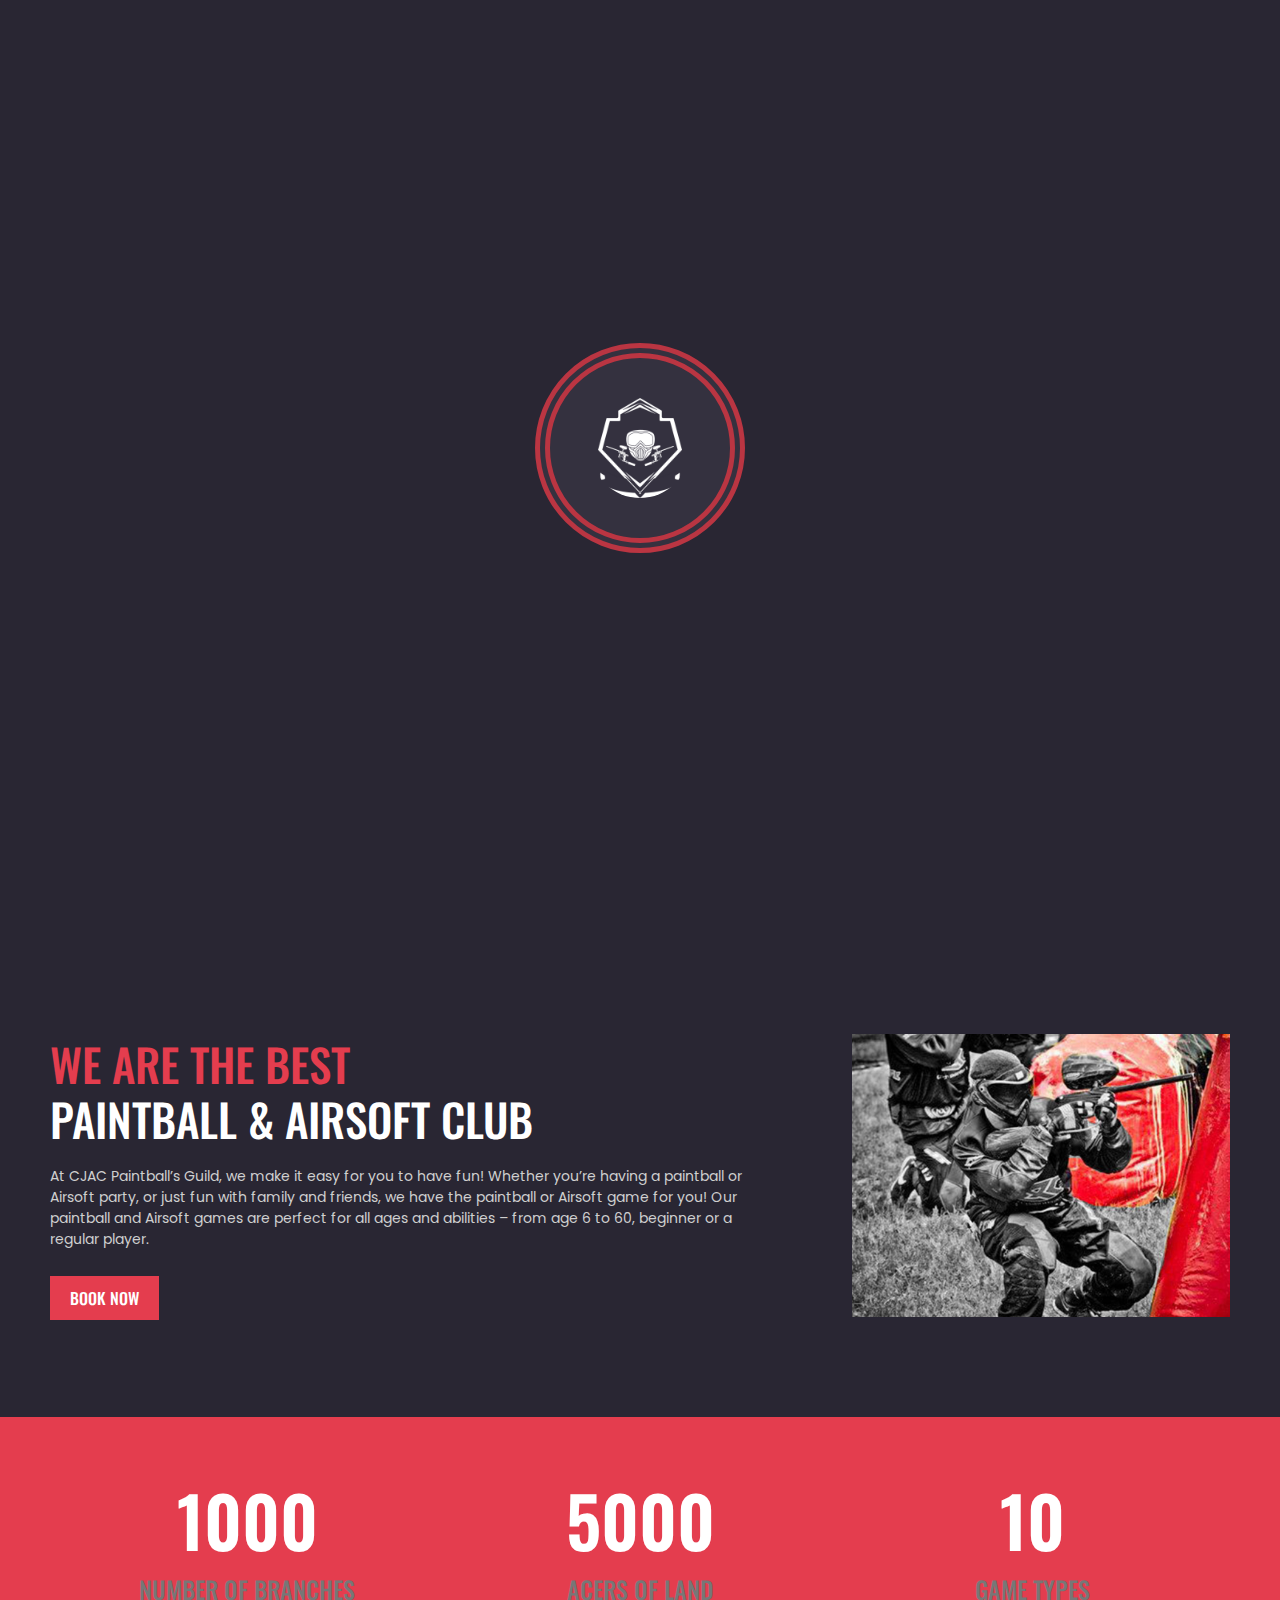
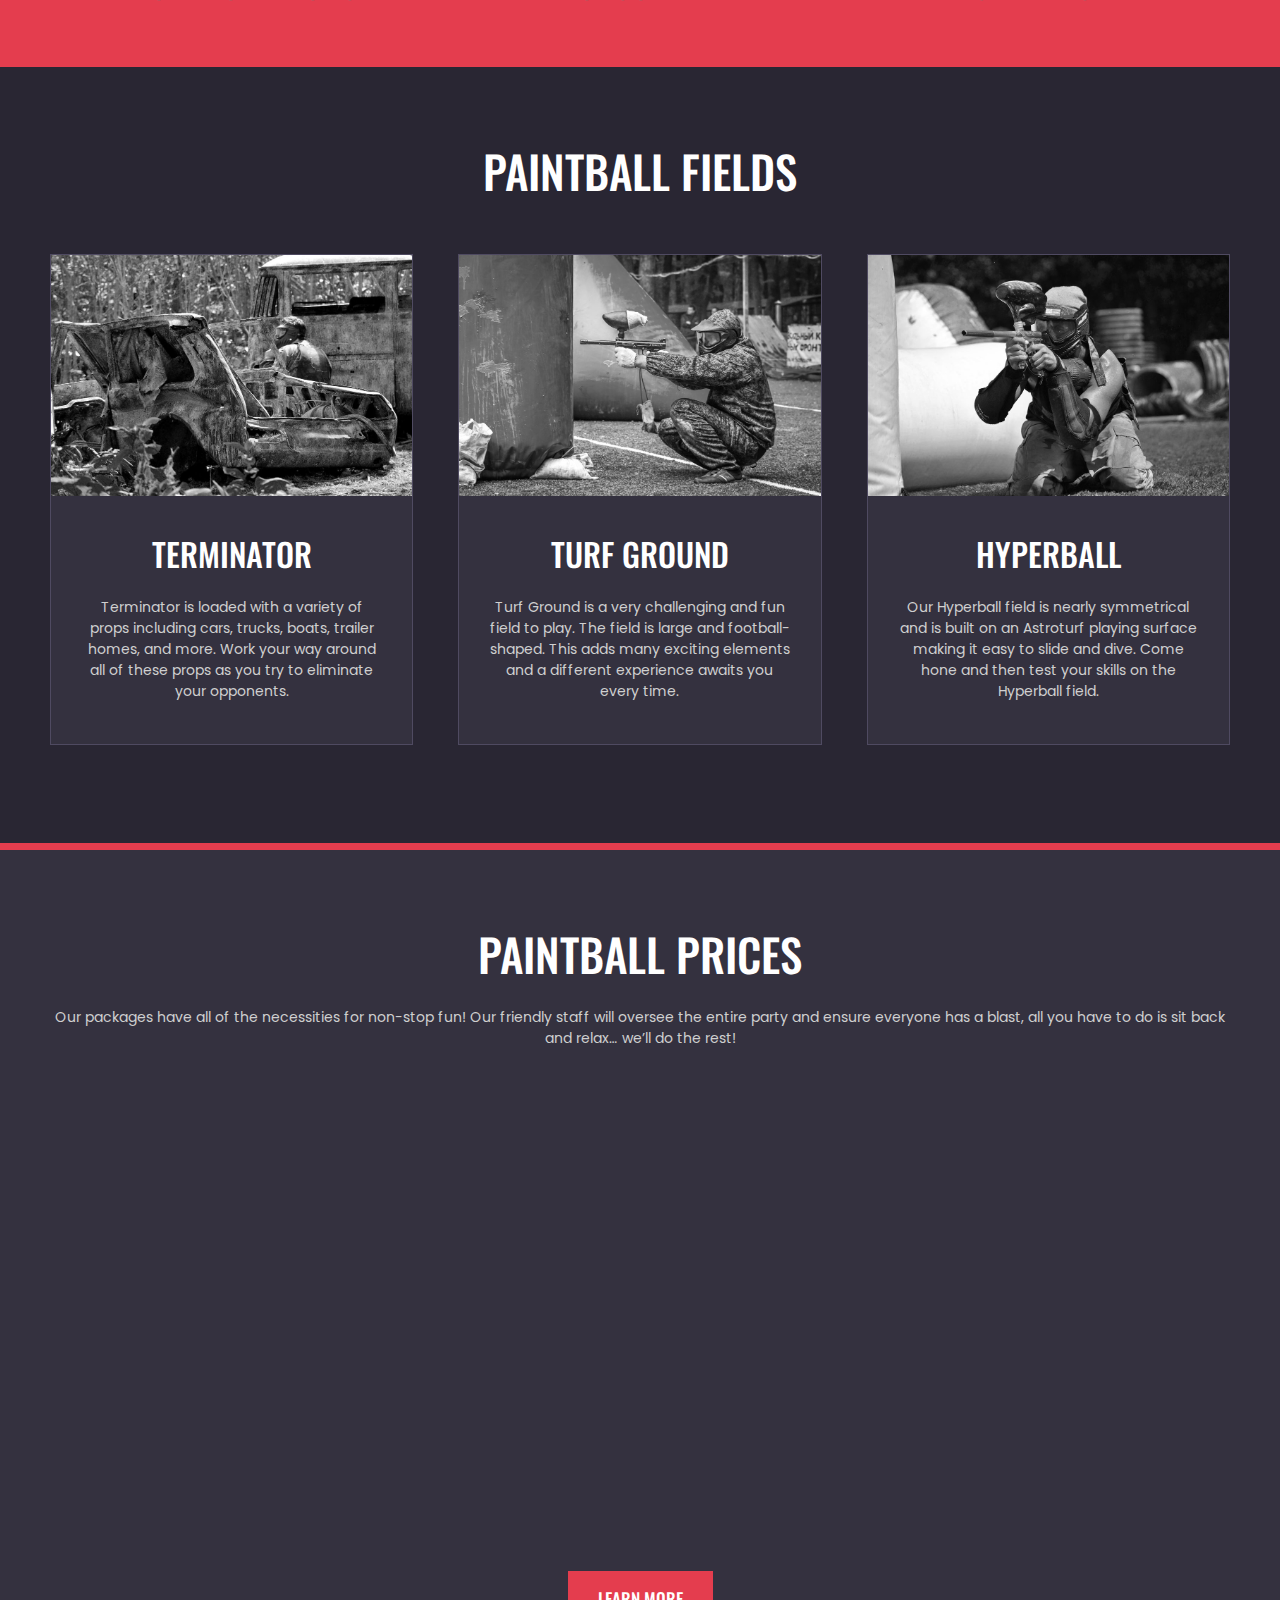
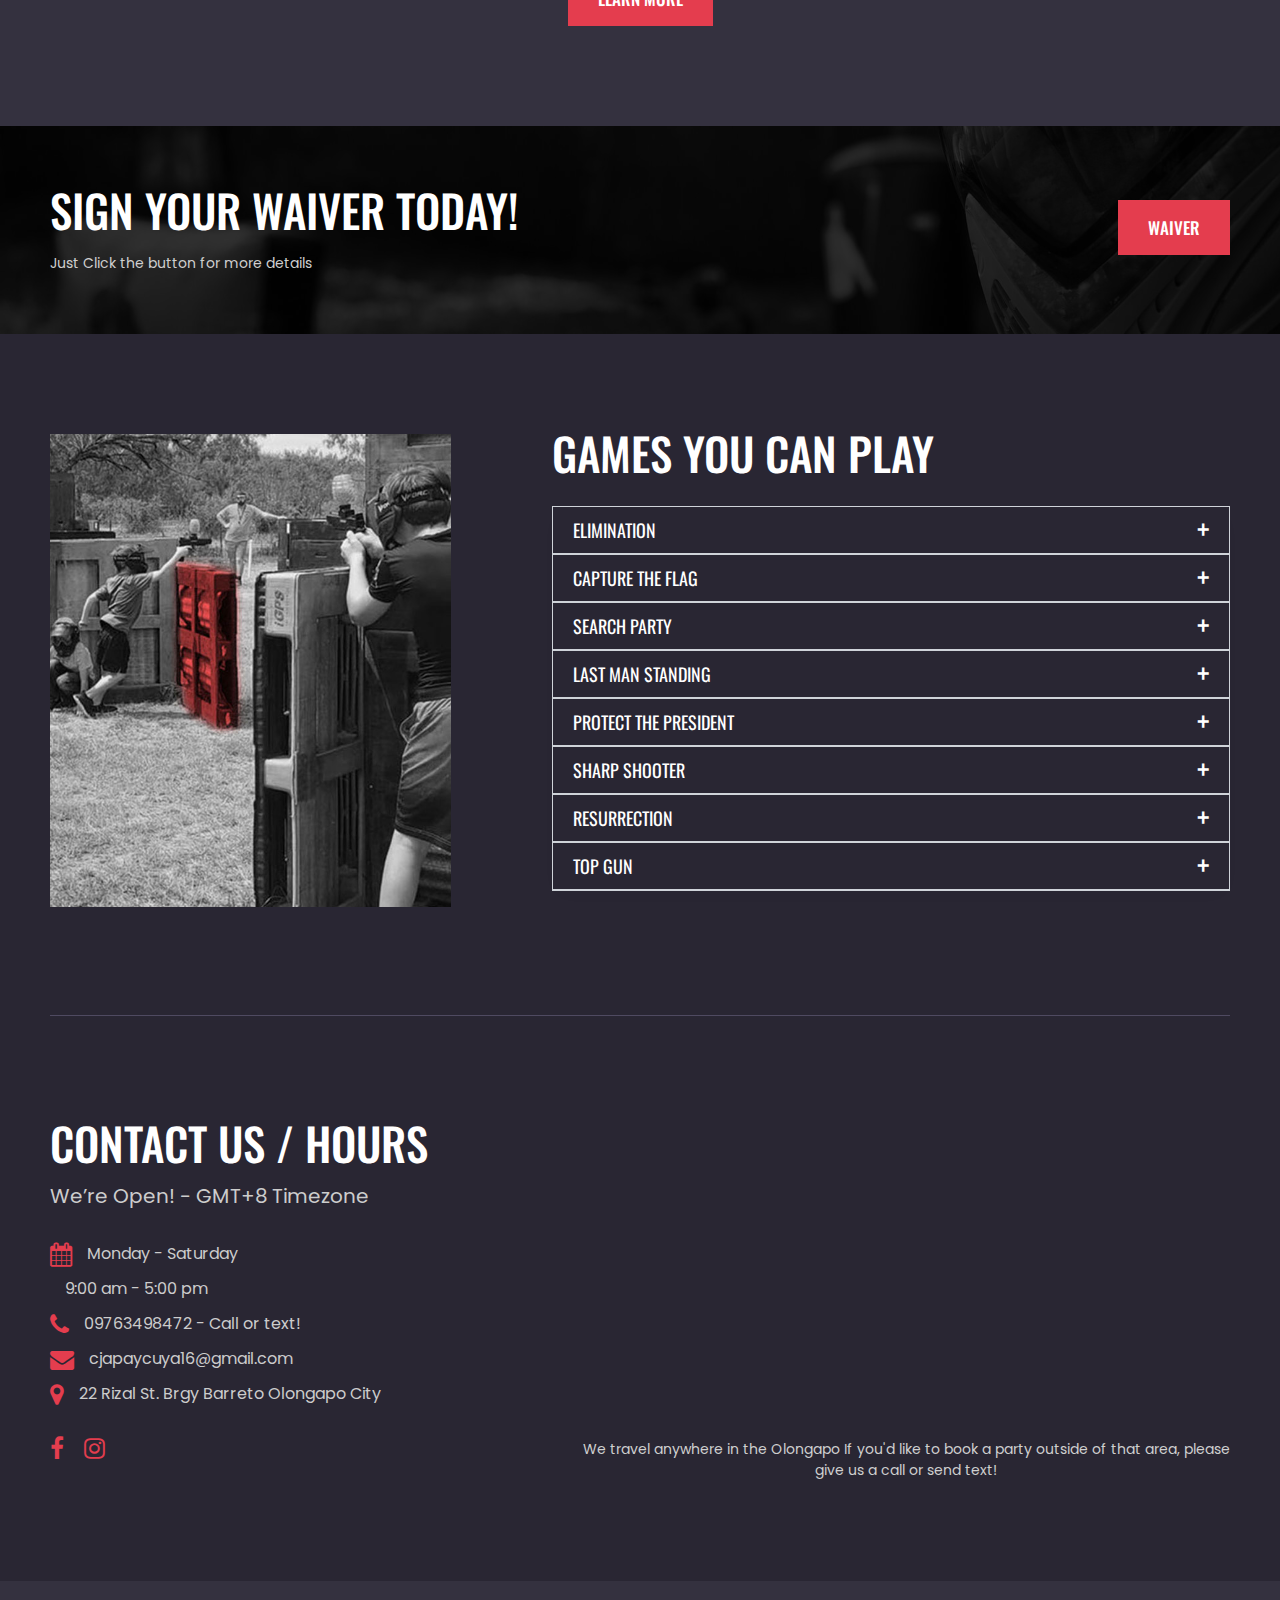
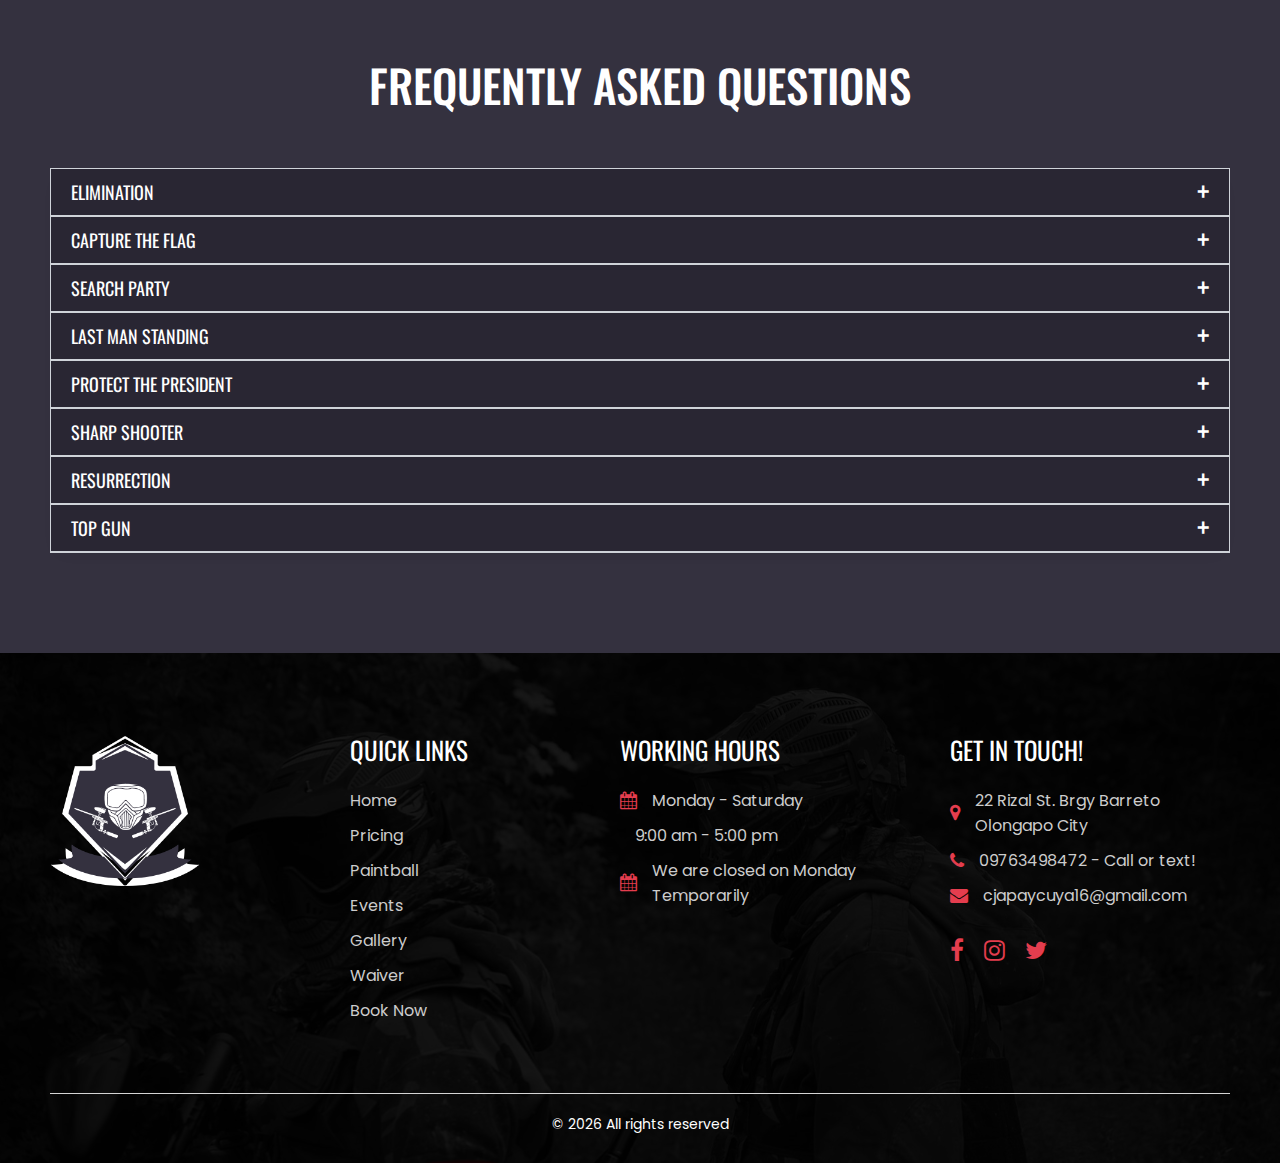
<file: index.html>
<!DOCTYPE html>
<html>
	<head>
		<meta charset="utf-8">
		<meta name="viewport" content="width=device-width, initial-scale=1">
	  	<link rel="icon" type="image/x-icon" href="images/favicon.png">
	  	<!-- <link ref="https://code.jquery.com/jquery-2.2.4.min.js"> -->
		<!-- Icon Source -->
	    <link rel="stylesheet" href="https://cdnjs.cloudflare.com/ajax/libs/font-awesome/6.4.0/css/all.min.css" integrity="sha512-iecdLmaskl7CVkqkXNQ/ZH/XLlvWZOJyj7Yy7tcenmpD1ypASozpmT/E0iPtmFIB46ZmdtAc9eNBvH0H/ZpiBw==" crossorigin="anonymous" referrerpolicy="no-referrer"/>
		<link rel="stylesheet" href="https://cdnjs.cloudflare.com/ajax/libs/font-awesome/4.7.0/css/font-awesome.min.css">
		<link rel="stylesheet" href="https://fonts.googleapis.com/icon?family=Material+Icons">
		<link rel="stylesheet" type="text/css" href="css/style.css">
		<title>CJAC Paintball's Guild</title>
	</head>
	<body>
		<div class="page-loader">
			<div >
				<img class="spinner" src="images/logo.png" width="50%">
			</div>
		</div>
		<!-- Back to the top button -->
		<a href="#top"><button id="button" title="Go to top">
			<img src="images/up-arrow.png">
		</button></a>
		<header>
			<div class="banner" id="top">
				<div class="banner-container">
					<div class="loc-phone">
					  <div class="banner-info">
					  	<i class="fa fa-map-marker"></i>
					  	<a href="https://www.google.com/maps/search/22+Rizal+St,+Brgy+Barretto+Olongapo+City/@14.8497799,120.2650007,19z?hl=en">22 Rizal St, Brgy Barreto Olongapo City</a>
					  </div>
					  <div class="banner-info">
					  	<i class="fa fa-phone"></i>
					  	<a href="tel:09763498472">09763498472</a>
					  </div>
					</div>
					<div class="socmeds">
					  <div class="socmed-icons">
					  	<a href="https://www.facebook.com/christianjay.cuya.90"><i class="fa fa-facebook-f" style="font-size:18px;"></i></a>
					  	<a href="https://www.facebook.com/christianjay.cuya.90"><i class="fa fa-instagram"></i></a>
					  	<a href="https://www.facebook.com/christianjay.cuya.90"><i class="fa fa-twitter"></i></a>
					  </div>
					</div>
				</div>
			</div>
			<div class="navbar" id="navbar">
	            <div class="hamburger-menu"onclick="openNav()">
	            	<i class="fa fa-bars" id="hamburgerButton"></i>
	            </div>
				<div class="logo-header" id="logo-header">
					<a href="index.html"><img class="logo" src="images/logo.png"></a>
				</div>
				<ul class="nav-list">
					<li class="nav-item">
						<a href="index.html" class="nav-link active">Home</a>
					</li>
					<li class="nav-item">
						<a href="pricing.html" class="nav-link">Pricing</a>
					</li>
					<li class="nav-item">
						<a href="paintball.html" class="nav-link">Paintball</a>
					</li>
					<li class="nav-item">
						<a href="events.html" class="nav-link">Events</a>
					</li>
					<li class="nav-item">
						<a href="gallery.html" class="nav-link">Gallery</a>
					</li>
					<li class="nav-item">
						<a href="waiver.html" class="nav-link">Waiver</a>
					</li>
				</ul>
				<div class="button">
					<a href="book-now.html" class="nav-link-button">Book Now</a>
				</div>
				<div id="myNav" class="overlay">
				    <!-- Button to close the overlay navigation -->
				    <a href="javascript:void(0)" class="closebtn" onclick="closeNav()">&times;</a>
				    <!-- Overlay content -->
				    <div class="overlay-content">
					    <ul class="overlay-menu">
							<li class="nav-item-mobile">
								<a href="index.html" class="nav-link active">Home</a>
							</li>
							<li class="nav-item-mobile">
								<a href="pricing.html" class="nav-link">Pricing</a>
							</li>
							<li class="nav-item-mobile">
								<a href="paintball.html" class="nav-link">Paintball</a>
							</li>
							<li class="nav-item-mobile">
								<a href="events.html" class="nav-link">Events</a>
							</li>
							<li class="nav-item-mobile">
								<a href="gallery.html" class="nav-link">Gallery</a>
							</li>
							<li class="nav-item-mobile">
								<a href="waiver.html" class="nav-link">Waiver</a>
							</li>
						</ul>
				    </div>
				</div>
			</div>
		</header>
		<div class="hero-container">
			<div class="hero-row">
				<div class="hero-info">
					<h1 class="hero-title">Welcome to CJAC<br>Paintball's Guild</h1>
					<hr class="hero-hr">
					<div class="hero-subtitle">
						<p>Our club mission is to expand paintball through informative sessions.</p>
					</div>
				</div>
				<div class="button">
					<a href="book-now.html" class="nav-link-button">Book Now</a>
				</div>
			</div>
		</div>
		<div class="feature-container">
			<div class="row-feature">
				<div class="cards">
					<div class="card reveal">
						<div>
						<img src="images/icon/like.png"/>
							<h2 class="card-title">LOW IMPACT,<br>MORE FUN</h2>
							<p>
							  With our low impact paintballs you’ll have all the fun of paintball without welts.
							</p>
						</div>
				    </div>
					<div class="card reveal">
						<div>
						<img src="images/icon/star.png"/>
							<h2 class="card-title">THE BEST<br>LOCATION</h2>
							<p>
							  We have the most conveniently located paintball facility in Olongapo, Barretto.
							</p>
						</div>
				    </div>
					<div class="card reveal">
						<div>
						<img src="images/icon/heart.png"/>
							<h2 class="card-title">JUST STAY<br>ACTVE</h2>
							<p>
							  Looking for a fun total body workout that will leave you with a smile?
							</p>
						</div>
				    </div>
				</div>
			</div>
		</div>
		<div class="section-container">
			<div class="row-section">
				<div class="image-column">
					<img class="img-sec" src="images/men-playing.jpg"/>
				</div>
				<div class="content-column">
					<h2 style="line-height: 50px;"><span style="color: #E43D4E;">WE ARE THE BEST</span><br>PAINTBALL & AIRSOFT CLUB</h2>
					<p>At CJAC Paintball’s Guild, we make it easy for you to have fun! Whether you’re having a paintball or Airsoft party, or just fun with family and friends, we have the paintball or Airsoft game for you! Our paintball and Airsoft games are perfect for all ages and abilities – from age 6 to 60, beginner or a regular player.</p>
					<br><br>
					<div class="button">
						<a href="book-now.html" class="nav-link-button">Book Now</a>
					</div>
				</div>
				<div class="image-column">
					<img class="img-sec" src="images/men-playing.jpg"/>
				</div>
			</div>
		</div>
		<div class="section-container-counter">
			<section id="counter">
				<div class="row-count">
					<div class="count1">
			  			<h2 class="counting1">1000</h2>
			  			<span class="count-subtitle">NUMBER OF BRANCHES</span>
					</div>
					<div class="count2">
			  			<h2 class="counting2">5000</h2>
			  			<span class="count-subtitle">ACERS OF LAND</span>
					 </div>
					 <div class="count3">
			  			<h2 class="counting3">10</h2>
			  			<span class="count-subtitle">GAME TYPES</span>
					</div>
				</div>
			</section>
		</div>
		<div class="section-container-columns">
			<div class="row-section-columns">
				<div class="section-title">
					<h2 class="pb-fields">PAINTBALL FIELDS</h2>
				</div>
				<div class="columns">
					<div class="column1">
						<div class="inner-column">
							<div class="zoom-container">
								<img class="img-pb" src="images/image-1.jpg"/>
							</div>
							<div class="content-pb">
								<h3>TERMINATOR</h3>
								<p>Terminator is loaded with a variety of props including cars, trucks, boats, trailer homes, and more. Work your way around all of these props as you try to eliminate your opponents.</p>
							</div>
						</div>
					</div>
					<div class="column2">
						<div class="inner-column">
							<div class="zoom-container">
								<img class="img-pb" src="images/image-3.jpg"/>
							</div>
							<div class="content-pb">
								<h3>TURF GROUND</h3>
								<p>Turf Ground is a very challenging and fun field to play. The field is large and football-shaped. This adds many exciting elements and a different experience awaits you every time.</p>
							</div>
						</div>
					</div>
					<div class="column3">
						<div class="inner-column">
							<div class="zoom-container">
								<img class="img-pb" src="images/image-2.jpg"/>
							</div>
							<div class="content-pb">
								<h3>HYPERBALL</h3>
								<p>Our Hyperball field is nearly symmetrical and is built on an Astroturf playing surface making it easy to slide and dive. Come hone and then test your skills on the Hyperball field.</p>
							</div>
						</div>
					</div>
				</div>
			</div>
		</div>
		<div class="section-container-columns-pricing">
			<div class="row-section-columns-pricing">
				<div class="section-title-p">
					<h2 style="text-align:center">PAINTBALL PRICES</h2>
					<p style="text-align:center">Our packages have all of the necessities for non-stop fun! Our friendly staff will oversee the entire party and ensure everyone has a blast, all you have to do is sit back and relax… we’ll do the rest!</p>
				</div>
				<div class="p-inner-section">
					<div class="price-columns">
						<div class="price-col-1 reveal">
							<div class="price-heading">
								<h3 class="price-header">STANDARD</h3>
								<p class="price-sub-head">4+ PLAYERS</p>
							</div>
							<div class="price">
								<span>₱290</span>
								<p class="add-info">per player (+tax)</p>
							</div>
							<ul class="price-features-strd">
								<li>
									<i class="fa fa-check"> </i>
									<span>All Day Admission</span>
								</li>
								<li>
									<i class="fa fa-check"> </i>
									<span>Unlimited Air Fills</span>
								</li>
								<li>
									<i class="fa fa-check"> </i>
									<span>Paintball Marker Rental</span>
								</li>
								<li>
									<i class="fa fa-check"> </i>
									<span>200 Paintballs</span>
								</li>
							</ul>
						</div>
						<div class="price-col-2 reveal">
							<div class="price-heading">
								<h3 class="price-header">GOLD</h3>
								<p class="price-sub-head">4+ PLAYERS</p>
							</div>
							<div class="price-gold">
								<span>₱490</span>
								<p class="add-info">per player (+tax)</p>
							</div>
							<ul class="price-features-gold">
								<li>
									<i class="fa fa-check"> </i>
									<span>All Day Admission</span>
								</li>
								<li>
									<i class="fa fa-check"> </i>
									<span>Unlimited Air Fills</span>
								</li>
								<li>
									<i class="fa fa-check"> </i>
									<span>Paintball Marker Rental</span>
								</li>
								<li>
									<i class="fa fa-check"> </i>
									<span>1000 Paintballs</span>
								</li>
							</ul>
						</div>
					</div>
				</div>
				<div class="button-price-container">
					<a href="pricing.html" class="p-button">Learn more</a>
				</div>
			</div>
		</div>
		<div class="banner-container-sign-up-waiver">
			<div class="row-section-sign-up-waiver">
				<div class="sign-up-columns">
					<div class="column-desc">
						<h2 class="s-u-w-title">SIGN YOUR WAIVER TODAY!</h2>
						<p>Just Click the button for more details</p>
					</div>
					<div class="column-button">
						<div class="button-sign-up-waiver-container">
							<a href="waiver.html" class="s-u-w-button">Waiver</a>
						</div>
					</div>
				</div>
			</div>
		</div>
		<div class="alt-section-container-games-you-can-play">
			<div class="row-section-games-you-can-play">
				<div class="image-column-gycp">
					<img class="alt-img-sec" src="images/games-ycp.jpg"/>
				</div>
				<div class="content-column-gycp">
					<h2>Games You Can Play</h2>
					<div class="accordion-container">
						<button class="accordion">Elimination</button>
						<div class="panel">
							<br>
							<p>There is one starting point on each side. If you get shot anywhere on your body or your mask, you are out. Walk to the referee. When the game is over, the Paintball teams will switch sides and play again.</p>
							<br>
						</div>
						<button class="accordion">Capture the flag</button>
						<div class="panel">
							<br>
						    <p>Each Paintball team will set up on their respective side. The goal is to get to the flag in the center and get it to your starting point – without getting shot. If you get shot, drop the flag . It is returned to the center by the referee and you are out. Play until one team wins, then switch sides.</p>
						    <br>
						</div>
						<button class="accordion">Search Party</button>
						<div class="panel">
							<br>
						    <p>This will be a timed event. Each team will take turns searching for a lost item, while the opposite team hides and defends the item. Whoever has the best time or has the most survivors left at the end of play wins.</p>
						    <br>
						</div>
						<button class="accordion">Last Man Standing</button>
						<div class="panel">
							<br>
						    <p>Last man or team standing wins. Something like fortnite.</p>
						    <br>
						</div>
						<button class="accordion">Protect the president</button>
						<div class="panel">
							<br>
						    <p>One person is unarmed and has to be lead across the field to other side (and not get shot).</p>
						    <br>
						</div>
						<button class="accordion">Sharp Shooter</button>
						<div class="panel">
							<br>
						    <p>Each person will take turns shooting at targets while being timed. Which team has the best time wins.</p>
						    <br>
						</div>
						<button class="accordion">Resurrection</button>
						<div class="panel">
							<br>
						    <p>There are two starting points that are opposite of each other. If you get shot, call yourself out and with your gun up, walk to your starting point, touch it and restart! Keep doing that until you are out of ammo.</p>
						    <br>
						</div>
						<button class="accordion">Top Gun</button>
						<div class="panel" id="lastElementAcrdn">
							<br>
						    <p>This game pits one Paintball player against another one. These two play each other, then winners play winners, until there is only one winner left.</p>
						    <br>
						</div>
					</div>
				</div>
			</div>
		</div>
		<div class="hr-section">
			<div class="hr">
				<hr>
			</div>
		</div>
		<div class="section-container-contact-us">
			<div class="row-section-contact-us">
				<div class="map-column-contact-us-2">
					<iframe width="100%" height="301" id="gmap_canvas" src="https://maps.google.com/maps?q=barretto olongapo&t=&z=10&ie=UTF8&iwloc=&output=embed" frameborder="0" scrolling="no" marginheight="0" marginwidth="0"></iframe><a href="https://2yu.co"></a><br><style>.mapouter{position:relative;text-align:right;height:401px;width:770px;}</style><a href="https://embedgooglemap.2yu.co"></a><style>.gmap_canvas {overflow:hidden;background:none!important;height:201px;width: 90%;}</style>
					<p>We travel anywhere in the Olongapo If you'd like to book a party outside of that area, please give us a call or send text!</p>
				</div>
				<div class="content-column-contact-us">
					<h2 class="title">CONTACT US / HOURS</h2>
					<span class="sub-title">We’re Open! - GMT+8 Timezone</span>
					<div class="links">
						<ul>
							<li><span><i class="fa fa-calendar"></i>Monday - Saturday</span></li>
							<li><span><i class="fa fa-clock"></i>9:00 am - 5:00 pm</span></li>
							<li><a href="tel:09763498472"><i class="fa fa-phone"></i>09763498472 - Call or text!</a></li>
							<li><a href="mailto:cjapaycuya16@gmail.com"><i class="fa fa-envelope"></i>cjapaycuya16@gmail.com</a></li>
							<li><a href="https://www.google.com/maps/search/22+Rizal+St.+Brgy+Barretto+Olongapo+City/@14.8511492,120.2609574,17z"><i class="fa fa-map-marker"></i>22 Rizal St. Brgy Barreto Olongapo City</a></li>
						</ul>
						<div class="socmed-icons">
							<ul class="icons">
								<li>
									<a href="https://www.facebook.com/christianjay.cuya.90">
										<i class="fa fa-facebook-f" style="font-size:24px;"></i>
									</a>
								</li>
								<li>
				  					<a href="https://www.facebook.com/christianjay.cuya.90">
				  						<i class="fa fa-instagram" style="font-size:24px;"></i>
				  					</a>
				  				</li>
							</ul>
						</div>
			        </div>
				</div>
				<div class="map-column-contact-us">
					<iframe width="100%" height="301" id="gmap_canvas" src="https://maps.google.com/maps?q=barretto olongapo&t=&z=10&ie=UTF8&iwloc=&output=embed" frameborder="0" scrolling="no" marginheight="0" marginwidth="0"></iframe><a href="https://2yu.co"></a><br><style>.mapouter{position:relative;text-align:right;height:401px;width:770px;}</style><a href="https://embedgooglemap.2yu.co"></a><style>.gmap_canvas {overflow:hidden;background:none!important;height:201px;width: 90%;}</style>
						<p>We travel anywhere in the Olongapo If you'd like to book a party outside of that area, please give us a call or send text!</p>
				</div>
			</div>
		</div>
		<div class="section-container-columns-faq">
			<div class="row-section-columns-faq">
				<div class="section-title-p">
					<h2 style="text-align:center">Frequently Asked Questions</h2>
				</div>
				<div class="faq-inner-section">
					<div class="accordion-container">
						<button class="accordion">Elimination</button>
						<div class="panel">
							<br>
							<p>There is one starting point on each side. If you get shot anywhere on your body or your mask, you are out. Walk to the referee. When the game is over, the Paintball teams will switch sides and play again.</p>
							<br>
						</div>
						<button class="accordion">Capture the flag</button>
						<div class="panel">
							<br>
						    <p>Each Paintball team will set up on their respective side. The goal is to get to the flag in the center and get it to your starting point – without getting shot. If you get shot, drop the flag . It is returned to the center by the referee and you are out. Play until one team wins, then switch sides.</p>
						    <br>
						</div>
						<button class="accordion">Search Party</button>
						<div class="panel">
							<br>
						    <p>This will be a timed event. Each team will take turns searching for a lost item, while the opposite team hides and defends the item. Whoever has the best time or has the most survivors left at the end of play wins.</p>
						    <br>
						</div>
						<button class="accordion">Last Man Standing</button>
						<div class="panel">
							<br>
						    <p>Last man or team standing wins. Something like fortnite.</p>
						    <br>
						</div>
						<button class="accordion">Protect the president</button>
						<div class="panel">
							<br>
						    <p>One person is unarmed and has to be lead across the field to other side (and not get shot).</p>
						    <br>
						</div>
						<button class="accordion">Sharp Shooter</button>
						<div class="panel">
							<br>
						    <p>Each person will take turns shooting at targets while being timed. Which team has the best time wins.</p>
						    <br>
						</div>
						<button class="accordion">Resurrection</button>
						<div class="panel">
							<br>
						    <p>There are two starting points that are opposite of each other. If you get shot, call yourself out and with your gun up, walk to your starting point, touch it and restart! Keep doing that until you are out of ammo.</p>
						    <br>
						</div>
						<button class="accordion">Top Gun</button>
						<div class="panel" id="lastElementAcrdn">
							<br>
						    <p>This game pits one Paintball player against another one. These two play each other, then winners play winners, until there is only one winner left.</p>
						    <br>
						</div>
					</div>
				</div>
			</div>
		</div>
		<footer>
			<div class="footer-container">
				<div class="link-footer">
					<div class="logo-container">
						<img class="logo-footer" src="images/logo.png"/>
					</div>
					<div></div> <!-- THIS DIV IS FOR EMPTY COLUMN IN TABLET RESPONSIVE -->
					<div class="links">
						<h2>Quick Links</h2>
						<ul>
							<li><a href="index.html">Home</a></li>
							<li><a href="pricing.html">Pricing</a></li>
							<li><a href="paintball.html">Paintball</a></li>
							<li><a href="events.html">Events</a></li>
							<li><a href="gallery.html">Gallery</a></li>
							<li><a href="waiver.html">Waiver</a></li>
							<li><a href="book-now.html">Book Now</a></li>
						</ul>
			        </div>
					<div class="links">
			            <h2>Working Hours</h2>
						<ul>
							<li><span><i class="fa fa-calendar"></i>Monday - Saturday</span></li>
							<li><span><i class="fa fa-clock"></i>9:00 am - 5:00 pm</span></li>
							<li><span><i class="fa fa-calendar"></i>We are closed on Monday Temporarily</span></li>
						</ul>
			        </div>
					<div class="links">
			            <h2>Get in Touch!</h2>
						<ul>
							<li><a href="https://www.google.com/maps/search/22+Rizal+St.+Brgy+Barretto+Olongapo+City/@14.8511492,120.2609574,17z"><i class="fa fa-map-marker"></i>22 Rizal St. Brgy Barreto Olongapo City</a></li>
							<li><a href="tel:09763498472"><i class="fa fa-phone"></i>09763498472 - Call or text!</a></li>
							<li><a href="mailto:cjapaycuya16@gmail.com"><i class="fa fa-envelope"></i>cjapaycuya16@gmail.com</a></li>
						</ul>
						
						<div class="socmed-icons-footer">
							<ul class="icons">
								<li>
									<a href="https://www.facebook.com/christianjay.cuya.90">
										<i class="fa fa-facebook-f" style="font-size:24px;"></i>
									</a>
								</li>
								<li>
				  					<a href="https://www.instagram.com/cjaycuya/">
				  						<i class="fa fa-instagram" style="font-size:24px;"></i>
				  					</a>
				  				</li>
								<li>
				  					<a href="https://twitter.com/ChristianJayAC3">
				  						<i class="fa fa-twitter" style="font-size:24px;"></i>
				  					</a>
				  				</li>
							</ul>
						</div>
			        </div>
				</div>
			</div>
	     	<div class="bottom-container">
	     		<div class="legal">
		            <span>© <span id="time"> </span> All rights reserved </span>
		        </div>
	     	</div>
		</footer>
	</body>
	<script src="https://code.jquery.com/jquery-2.2.4.min.js"></script> 	
	<script src="https://ajax.googleapis.com/ajax/libs/jquery/2.1.1/jquery.min.js"></script>
	<script src="js/main.js"></script>
	<script src="js/scroll-to-the-top-function.js"></script>
</html>
</file>
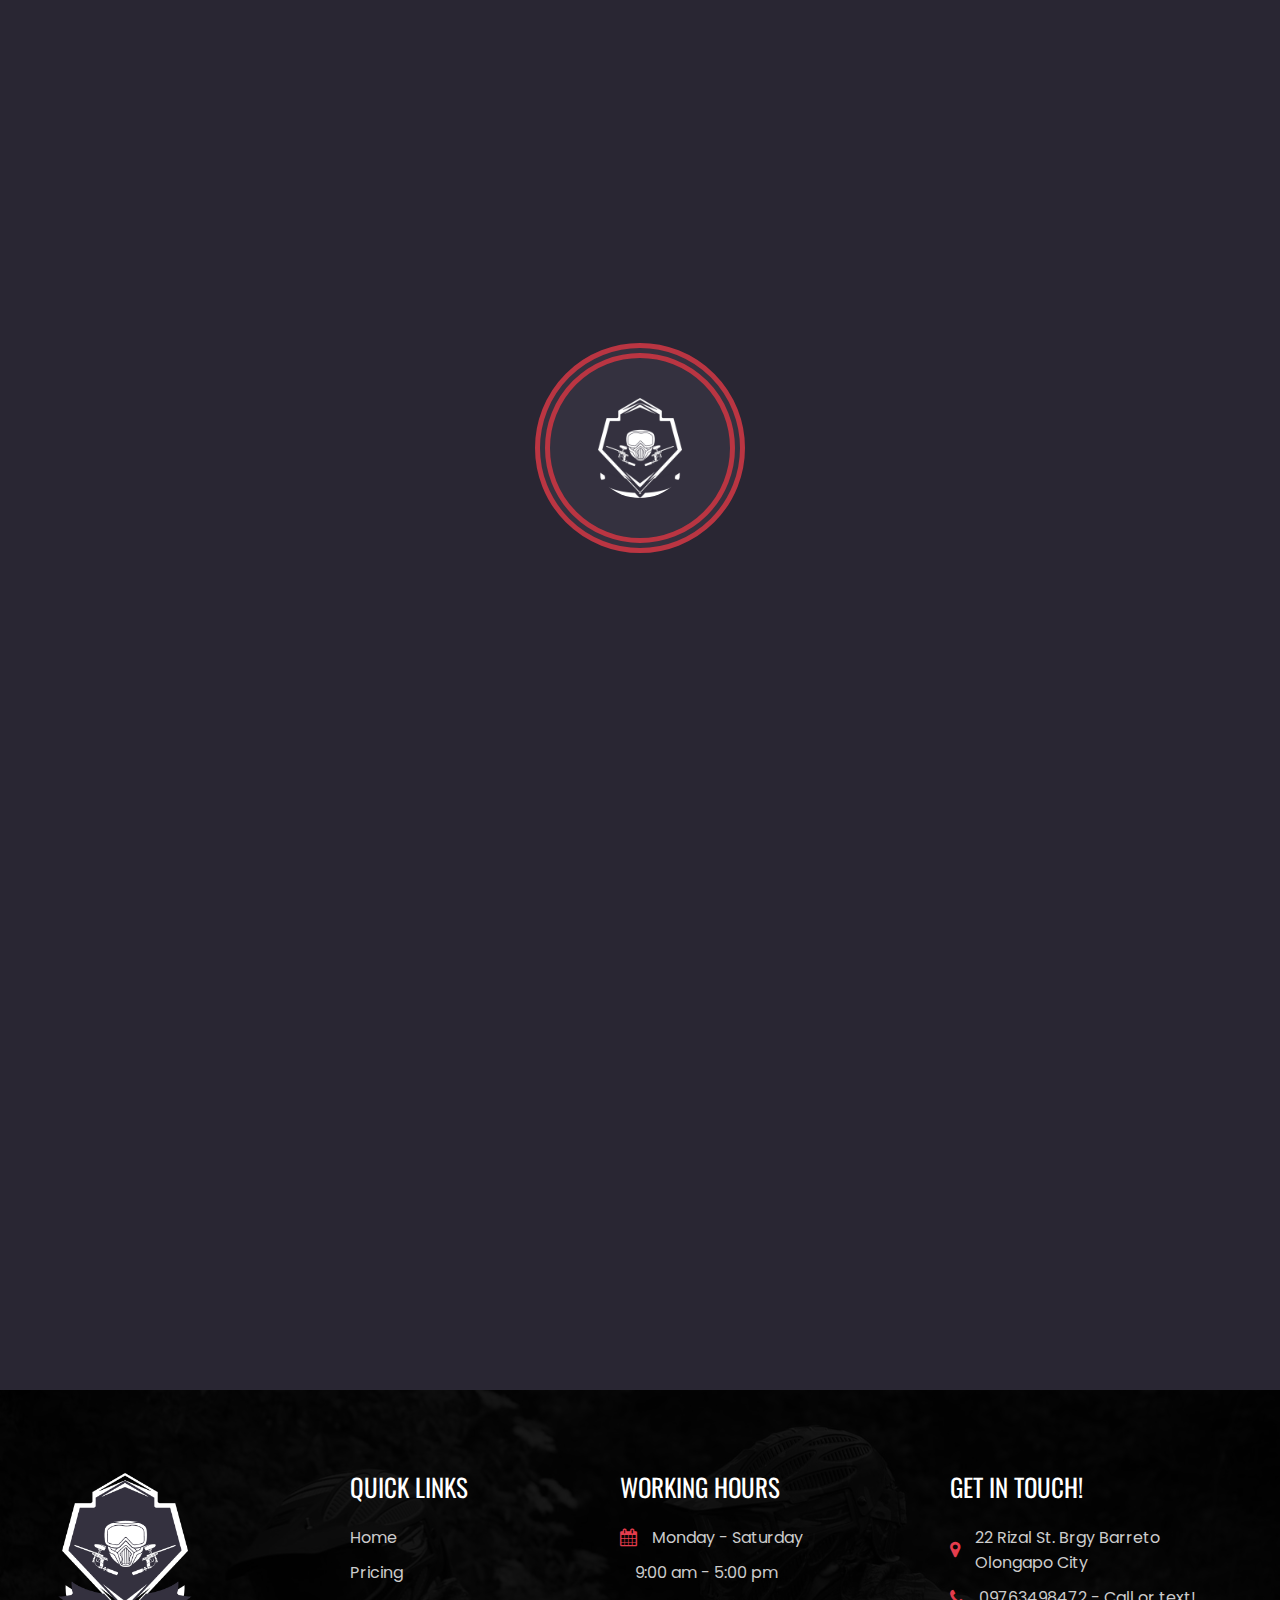
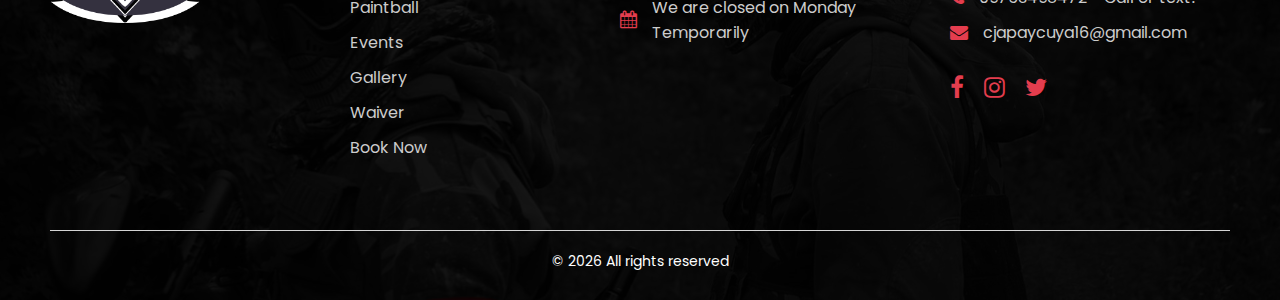
<file: book-now.html>
<!DOCTYPE html>
<html>
	<head>
		<meta charset="utf-8">
		<meta name="viewport" content="width=device-width, initial-scale=1">
		<link rel="stylesheet" type="text/css" href="css/style.css">
	  	<link rel="icon" type="image/x-icon" href="images/favicon.png">
	  	<!-- <link ref="https://code.jquery.com/jquery-2.2.4.min.js"> -->
		<!-- Icon Source -->
	    <link rel="stylesheet" href="https://cdnjs.cloudflare.com/ajax/libs/font-awesome/6.4.0/css/all.min.css" integrity="sha512-iecdLmaskl7CVkqkXNQ/ZH/XLlvWZOJyj7Yy7tcenmpD1ypASozpmT/E0iPtmFIB46ZmdtAc9eNBvH0H/ZpiBw==" crossorigin="anonymous" referrerpolicy="no-referrer"/>
		<link rel="stylesheet" href="https://cdnjs.cloudflare.com/ajax/libs/font-awesome/4.7.0/css/font-awesome.min.css">
		<link rel="stylesheet" href="https://fonts.googleapis.com/icon?family=Material+Icons">
		<title>Book Now - CJAC Paintball's Guild</title>
	</head>
	<body>
		<div class="page-loader">
			<div>
				<img class="spinner" src="images/logo.png" width="50%">
			</div>
		</div>
		<!-- Back to the top button -->
		<a href="#top"><button id="button" title="Go to top">
			<img src="images/up-arrow.png">
		</button></a>
		<header>
			<div class="banner" id="top">
				<div class="banner-container">
					<div class="loc-phone">
					  <div class="banner-info">
					  	<i class="fa fa-map-marker"></i>
					  	<a href="https://www.google.com/maps/search/22+Rizal+St,+Brgy+Barretto+Olongapo+City/@14.8497799,120.2650007,19z?hl=en">22 Rizal St, Brgy Barreto Olongapo City</a>
					  </div>
					  <div class="banner-info">
					  	<i class="fa fa-phone"></i>
					  	<a href="tel:09763498472">09763498472</a>
					  </div>
					</div>
					<div class="socmeds">
					  <div class="socmed-icons">
					  	<a href="https://www.facebook.com/christianjay.cuya.90"><i class="fa fa-facebook-f" style="font-size:18px;"></i></a>
					  	<a href="https://www.facebook.com/christianjay.cuya.90"><i class="fa fa-instagram"></i></a>
					  	<a href="https://www.facebook.com/christianjay.cuya.90"><i class="fa fa-twitter"></i></a>
					  </div>
					</div>
				</div>
			</div>
			<div class="navbar" id="navbar">
	            <div class="hamburger-menu"onclick="openNav()">
	            	<i class="fa fa-bars" id="hamburgerButton"></i>
	            </div>
				<div class="logo-header" id="logo-header">
					<a href="index.html"><img class="logo" src="images/logo.png"></a>
				</div>
				<ul class="nav-list">
					<li class="nav-item">
						<a href="index.html" class="nav-link">Home</a>
					</li>
					<li class="nav-item">
						<a href="pricing.html" class="nav-link">Pricing</a>
					</li>
					<li class="nav-item">
						<a href="paintball.html" class="nav-link">Paintball</a>
					</li>
					<li class="nav-item">
						<a href="events.html" class="nav-link">Events</a>
					</li>
					<li class="nav-item">
						<a href="gallery.html" class="nav-link">Gallery</a>
					</li>
					<li class="nav-item">
						<a href="waiver.html" class="nav-link">Waiver</a>
					</li>
				</ul>
				<div class="button">
					<a href="book-now.html" class="nav-link-button">Book Now</a>
				</div>
				<div id="myNav" class="overlay">
				  <!-- Button to close the overlay navigation -->
				  <a href="javascript:void(0)" class="closebtn" onclick="closeNav()">&times;</a>
				  <!-- Overlay content -->
				  <div class="overlay-content">
				    <ul class="overlay-menu">
						<li class="nav-item-mobile">
							<a href="index.html" class="nav-link">Home</a>
						</li>
						<li class="nav-item-mobile">
							<a href="pricing.html" class="nav-link">Pricing</a>
						</li>
						<li class="nav-item-mobile">
							<a href="paintball.html" class="nav-link">Paintball</a>
						</li>
						<li class="nav-item-mobile">
							<a href="events.html" class="nav-link">Events</a>
						</li>
						<li class="nav-item-mobile">
							<a href="gallery.html" class="nav-link">Gallery</a>
						</li>
						<li class="nav-item-mobile">
							<a href="waiver.html" class="nav-link">Waiver</a>
						</li>
					</ul>
				  </div>
				</div>
			</div>
		</header>
		<div class="hero-container-book-now">
			<div class="hero-row-book-now">
				<div class="hero-info-book-now">
					<h1 class="hero-title">Book Now</h1>
				</div>
			</div>
		</div>
		<div class="book-now-container">
			<div class="row-section-book-now">
				<h2>BOOK YOUR EVENT TODAY!</h2>
				<span>Booking an event is as easy as can be with CJAC Paintball’s Guild! Let us know how many guests you will need us to accommodate and some additional information around your event and we’ll take it from there!</span>
				<div class="form-container reveal">
					<form id="bookform"id="control_COLUMN1">
						<input type="text" name="Name" id="control_NAME" label="Name" class="textinput mandatory" placeholder="Enter your name" required labeltext="Enter your name" maxlength="50" mandatory="true">
						<input type="text" name="Email" id="control_EMAIL" label="Email" class="textinput mandatory" placeholder="Enter your email" required labeltext="Enter your email" maxlength="50" mandatory="true">
						<select  onfocus="this.size=3;" onblur="this.size=0;" onchange="this.size=1; this.blur()" id="paintball" name="paintball"required>
							<option selected value="" disabled>Choose a Paintball</option>
							<option value="Traditional Paintball">Traditional Paintball</option>
							<option value="Low-Impact Paintball">Low-Impact Paintball</option>
						</select>
						<select onfocus="this.size=4;" onblur="this.size=0;" onchange="this.size=1; this.blur()" id="paintball-field" name="paintball-field"required>
							<option selected value="" disabled>Choose a Paintball Field</option>
							<option value="Terminator">Terminator</option>
							<option value="Turf Ground">Turf Ground</option>
							<option value="Hyoerball">Hyoerball</option>
						</select>
						<input type="date" placeholder="Date of Reservation" required>
						<input type="time" placeholder="Time of Reservation" required>
						<textarea name="comment" form="bookform" placeholder="Message:"></textarea>
						<div class="button-container">
							<button class="expand defaultText form-button" id="submitBtn" value="Enter Now" disabled>
							    Submit
							    <span class="expand-icon expand-hover">
									<svg class="first" xmlns="http://www.w3.org/2000/svg" fill="#fff" viewBox="0 0 32 32" version="1.1">
										<path d="M8.489 31.975c-0.271 0-0.549-0.107-0.757-0.316-0.417-0.417-0.417-1.098 0-1.515l14.258-14.264-14.050-14.050c-0.417-0.417-0.417-1.098 0-1.515s1.098-0.417 1.515 0l14.807 14.807c0.417 0.417 0.417 1.098 0 1.515l-15.015 15.022c-0.208 0.208-0.486 0.316-0.757 0.316z" />
									</svg>
									<span class="loader"></span>
									<svg class="second" viewBox="0 0 20 20" xmlns="http://www.w3.org/2000/svg" fill="none">
										<path stroke="#fff" stroke-linecap="round" stroke-linejoin="round" stroke-width="2" d="M17 5L8 15l-5-4" />
									</svg>
							    </span>
							 </button>
							<!-- <input type="submit" class="nav-link-button-pages" value="Submit"> -->
						</div>
					</form>
				</div>
			</div>
		</div>
		<footer>
			<div class="footer-container">
				<div class="link-footer">
					<div class="logo-container">
						<img class="logo-footer" src="images/logo.png"/>
					</div>
					<div></div> <!-- THIS DIV IS FOR EMPTY COLUMN IN TABLET RESPONSIVE -->
					<div class="links">
						<h2>Quick Links</h2>
						<ul>
							<li><a href="index.html">Home</a></li>
							<li><a href="pricing.html">Pricing</a></li>
							<li><a href="paintball.html">Paintball</a></li>
							<li><a href="events.html">Events</a></li>
							<li><a href="gallery.html">Gallery</a></li>
							<li><a href="waiver.html">Waiver</a></li>
							<li><a href="book-now.html">Book Now</a></li>
						</ul>
			        </div>
					<div class="links">
			            <h2>Working Hours</h2>
						<ul>
							<li><span><i class="fa fa-calendar"></i>Monday - Saturday</span></li>
							<li><span><i class="fa fa-clock"></i>9:00 am - 5:00 pm</span></li>
							<li><span><i class="fa fa-calendar"></i>We are closed on Monday Temporarily</span></li>
						</ul>
			        </div>
					<div class="links">
			            <h2>Get in Touch!</h2>
						<ul>
							<li><a href="https://www.google.com/maps/search/22+Rizal+St.+Brgy+Barretto+Olongapo+City/@14.8511492,120.2609574,17z"><i class="fa fa-map-marker"></i>22 Rizal St. Brgy Barreto Olongapo City</a></li>
							<li><a href="tel:09763498472"><i class="fa fa-phone"></i>09763498472 - Call or text!</a></li>
							<li><a href="mailto:cjapaycuya16@gmail.com"><i class="fa fa-envelope"></i>cjapaycuya16@gmail.com</a></li>
						</ul>
						<div class="socmed-icons-footer">
							<ul class="icons">
								<li>
									<a href="https://www.facebook.com/christianjay.cuya.90">
										<i class="fa fa-facebook-f" style="font-size:24px;"></i>
									</a>
								</li>
								<li>
				  					<a href="https://www.instagram.com/cjaycuya/">
				  						<i class="fa fa-instagram" style="font-size:24px;"></i>
				  					</a>
				  				</li>
								<li>
				  					<a href="https://twitter.com/ChristianJayAC3">
				  						<i class="fa fa-twitter" style="font-size:24px;"></i>
				  					</a>
				  				</li>
							</ul>
						</div>
			        </div>
				</div>
			</div>
	     	<div class="bottom-container">
	     		<div class="legal">
		            <span>© <span id="time"> </span> All rights reserved </span>
		        </div>
	     	</div>
		</footer>
	</body>
	<script src="https://ajax.googleapis.com/ajax/libs/jquery/2.1.1/jquery.min.js"></script>
	<script src="js/booknow-function.js"></script>
	<script src="js/main.js"></script>
	<script src="js/scroll-to-the-top-function.js"></script>
</html>
</file>
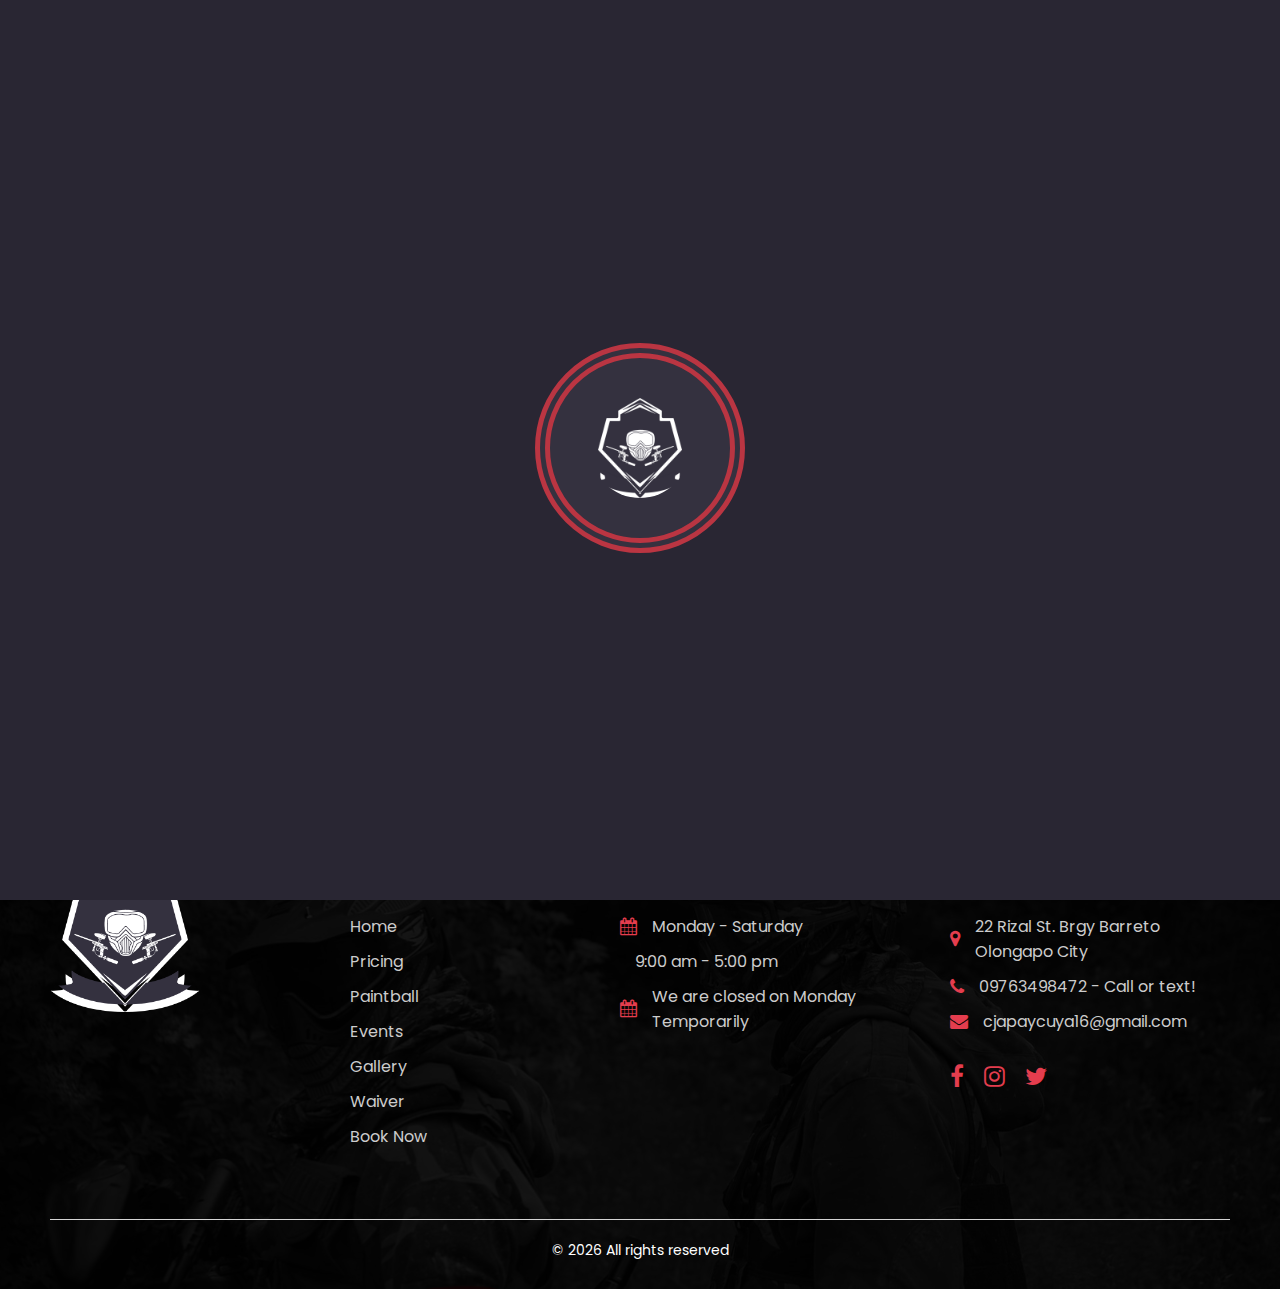
<file: events.html>
<!DOCTYPE html>
<html>
	<head>
		<meta charset="utf-8">
		<meta name="viewport" content="width=device-width, initial-scale=1">
		<link rel="stylesheet" type="text/css" href="css/style.css">
	  	<link rel="icon" type="image/x-icon" href="images/favicon.png">
	  	<!-- <link ref="https://code.jquery.com/jquery-2.2.4.min.js"> -->
		<!-- Icon Source -->
	    <link rel="stylesheet" href="https://cdnjs.cloudflare.com/ajax/libs/font-awesome/6.4.0/css/all.min.css" integrity="sha512-iecdLmaskl7CVkqkXNQ/ZH/XLlvWZOJyj7Yy7tcenmpD1ypASozpmT/E0iPtmFIB46ZmdtAc9eNBvH0H/ZpiBw==" crossorigin="anonymous" referrerpolicy="no-referrer"/>
		<link rel="stylesheet" href="https://cdnjs.cloudflare.com/ajax/libs/font-awesome/4.7.0/css/font-awesome.min.css">
		<link rel="stylesheet" href="https://fonts.googleapis.com/icon?family=Material+Icons">
		<title>Events - CJAC Paintball's Guild</title>
	</head>
	<body>
		<div class="page-loader">
			<div >
				<img class="spinner" src="images/logo.png" width="50%">
			</div>
		</div>
		<!-- Back to the top button -->
		<a href="#top"><button id="button" title="Go to top">
			<img src="images/up-arrow.png">
		</button></a>
		<header>
			<div class="banner" id="top">
				<div class="banner-container">
					<div class="loc-phone">
					  <div class="banner-info">
					  	<i class="fa fa-map-marker"></i>
					  	<a href="https://www.google.com/maps/search/22+Rizal+St,+Brgy+Barretto+Olongapo+City/@14.8497799,120.2650007,19z?hl=en">22 Rizal St, Brgy Barreto Olongapo City</a>
					  </div>
					  <div class="banner-info">
					  	<i class="fa fa-phone"></i>
					  	<a href="tel:09763498472">09763498472</a>
					  </div>
					</div>
					<div class="socmeds">
					  <div class="socmed-icons">
					  	<a href="https://www.facebook.com/christianjay.cuya.90"><i class="fa fa-facebook-f" style="font-size:18px;"></i></a>
					  	<a href="https://www.facebook.com/christianjay.cuya.90"><i class="fa fa-instagram"></i></a>
					  	<a href="https://www.facebook.com/christianjay.cuya.90"><i class="fa fa-twitter"></i></a>
					  </div>
					</div>
				</div>
			</div>
			<div class="navbar" id="navbar">
	            <div class="hamburger-menu"onclick="openNav()">
	            	<i class="fa fa-bars" id="hamburgerButton"></i>
	            </div>
				<div class="logo-header" id="logo-header">
					<a href="index.html"><img class="logo" src="images/logo.png"></a>
				</div>
				<ul class="nav-list">
					<li class="nav-item">
						<a href="index.html" class="nav-link">Home</a>
					</li>
					<li class="nav-item">
						<a href="pricing.html" class="nav-link">Pricing</a>
					</li>
					<li class="nav-item">
						<a href="paintball.html" class="nav-link">Paintball</a>
					</li>
					<li class="nav-item">
						<a href="events.html" class="nav-link active">Events</a>
					</li>
					<li class="nav-item">
						<a href="gallery.html" class="nav-link">Gallery</a>
					</li>
					<li class="nav-item">
						<a href="waiver.html" class="nav-link">Waiver</a>
					</li>
				</ul>
				<div class="button">
					<a href="book-now.html" class="nav-link-button">Book Now</a>
				</div>
				<div id="myNav" class="overlay">
				  <!-- Button to close the overlay navigation -->
				  <a href="javascript:void(0)" class="closebtn" onclick="closeNav()">&times;</a>
				  <!-- Overlay content -->
				  <div class="overlay-content">
				    <ul class="overlay-menu">
						<li class="nav-item-mobile">
							<a href="index.html" class="nav-link">Home</a>
						</li>
						<li class="nav-item-mobile">
							<a href="pricing.html" class="nav-link">Pricing</a>
						</li>
						<li class="nav-item-mobile">
							<a href="paintball.html" class="nav-link">Paintball</a>
						</li>
						<li class="nav-item-mobile">
							<a href="events.html" class="nav-link active">Events</a>
						</li>
						<li class="nav-item-mobile">
							<a href="gallery.html" class="nav-link">Gallery</a>
						</li>
						<li class="nav-item-mobile">
							<a href="waiver.html" class="nav-link">Waiver</a>
						</li>
					</ul>
				  </div>
				</div>
			</div>
		</header>
		<div class="hero-container-events">
			<div class="hero-row-events">
				<div class="hero-info-events">
					<h1 class="hero-title">Events</h1>
				</div>
			</div>
		</div>
		<div class="coming-soons-container">
			<div class="row-section-coming-soons">
				<h2>NEW EVENTS COMING SOON!!!</h2>
				<span>STAY TUNED FOR OUR UPCOMING EVENTS</span>
			</div>
		</div>
		<footer>
			<div class="footer-container">
				<div class="link-footer">
					<div class="logo-container">
						<img class="logo-footer" src="images/logo.png"/>
					</div>
					<div></div> <!-- THIS DIV IS FOR EMPTY COLUMN IN TABLET RESPONSIVE -->
					<div class="links">
						<h2>Quick Links</h2>
						<ul>
							<li><a href="index.html">Home</a></li>
							<li><a href="pricing.html">Pricing</a></li>
							<li><a href="paintball.html">Paintball</a></li>
							<li><a href="events.html">Events</a></li>
							<li><a href="gallery.html">Gallery</a></li>
							<li><a href="waiver.html">Waiver</a></li>
							<li><a href="book-now.html">Book Now</a></li>
						</ul>
			        </div>
					<div class="links">
			            <h2>Working Hours</h2>
						<ul>
							<li><span><i class="fa fa-calendar"></i>Monday - Saturday</span></li>
							<li><span><i class="fa fa-clock"></i>9:00 am - 5:00 pm</span></li>
							<li><span><i class="fa fa-calendar"></i>We are closed on Monday Temporarily</span></li>
						</ul>
			        </div>
					<div class="links">
			            <h2>Get in Touch!</h2>
						<ul>
							<li><a href="https://www.google.com/maps/search/22+Rizal+St.+Brgy+Barretto+Olongapo+City/@14.8511492,120.2609574,17z"><i class="fa fa-map-marker"></i>22 Rizal St. Brgy Barreto Olongapo City</a></li>
							<li><a href="tel:09763498472"><i class="fa fa-phone"></i>09763498472 - Call or text!</a></li>
							<li><a href="mailto:cjapaycuya16@gmail.com"><i class="fa fa-envelope"></i>cjapaycuya16@gmail.com</a></li>
						</ul>
						<div class="socmed-icons-footer">
							<ul class="icons">
								<li>
									<a href="https://www.facebook.com/christianjay.cuya.90">
										<i class="fa fa-facebook-f" style="font-size:24px;"></i>
									</a>
								</li>
								<li>
				  					<a href="https://www.instagram.com/cjaycuya/">
				  						<i class="fa fa-instagram" style="font-size:24px;"></i>
				  					</a>
				  				</li>
								<li>
				  					<a href="https://twitter.com/ChristianJayAC3">
				  						<i class="fa fa-twitter" style="font-size:24px;"></i>
				  					</a>
				  				</li>
							</ul>
						</div>
			        </div>
				</div>
			</div>
	     	<div class="bottom-container">
	     		<div class="legal">
		            <span>© <span id="time"> </span> All rights reserved </span>
		        </div>
	     	</div>
		</footer>
	</body>
	<script src="https://code.jquery.com/jquery-2.2.4.min.js"></script>
	<script src="https://ajax.googleapis.com/ajax/libs/jquery/2.1.1/jquery.min.js"></script>
	<script src="js/main.js"></script>
	<script src="js/scroll-to-the-top-function.js"></script>
</html>
</file>
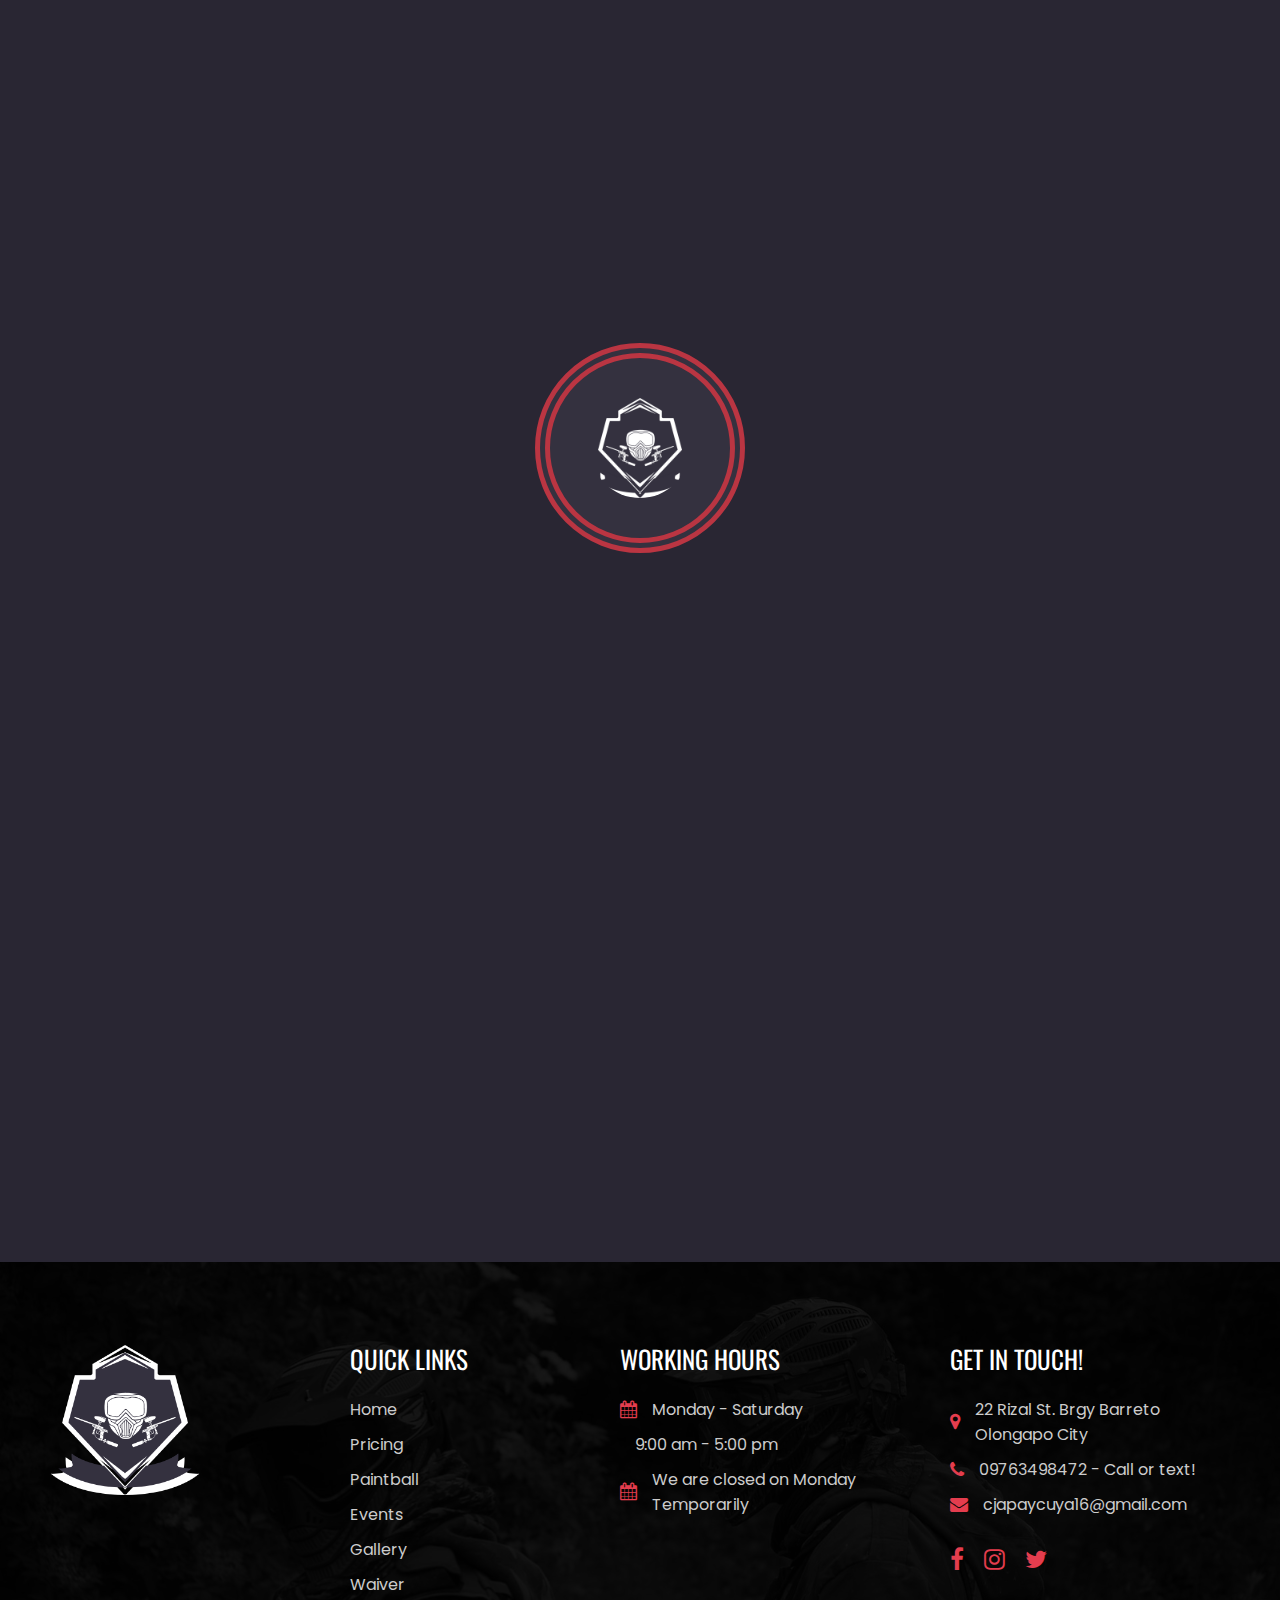
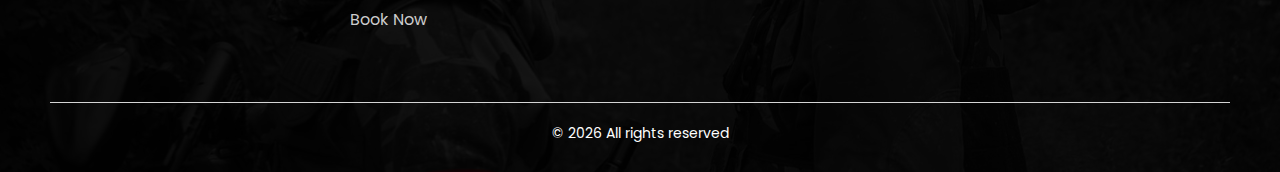
<file: gallery.html>
<!DOCTYPE html>
<html>
	<head>
		<meta charset="utf-8">
		<meta name="viewport" content="width=device-width, initial-scale=1">
		<link rel="stylesheet" type="text/css" href="css/style.css">
	  	<link rel="icon" type="image/x-icon" href="images/favicon.png">
	  	<!-- <link ref="https://code.jquery.com/jquery-2.2.4.min.js"> -->
		<!-- Icon Source -->
	    <link rel="stylesheet" href="https://cdnjs.cloudflare.com/ajax/libs/font-awesome/6.4.0/css/all.min.css" integrity="sha512-iecdLmaskl7CVkqkXNQ/ZH/XLlvWZOJyj7Yy7tcenmpD1ypASozpmT/E0iPtmFIB46ZmdtAc9eNBvH0H/ZpiBw==" crossorigin="anonymous" referrerpolicy="no-referrer"/>
		<link rel="stylesheet" href="https://cdnjs.cloudflare.com/ajax/libs/font-awesome/4.7.0/css/font-awesome.min.css">
		<link rel="stylesheet" href="https://fonts.googleapis.com/icon?family=Material+Icons">
		<title>Gallery - CJAC Paintball's Guild</title>
	</head>
	<body>
		<div class="page-loader">
			<div>
				<img class="spinner" src="images/logo.png" width="50%">
			</div>
		</div>
		<!-- Back to the top button -->
		<a href="#top"><button id="button" title="Go to top">
			<img src="images/up-arrow.png">
		</button></a>
		<header>
			<div class="banner">
				<div class="banner-container">
					<div class="loc-phone">
					  <div class="banner-info">
					  	<i class="fa fa-map-marker"></i>
					  	<a href="https://www.google.com/maps/search/22+Rizal+St,+Brgy+Barretto+Olongapo+City/@14.8497799,120.2650007,19z?hl=en">22 Rizal St, Brgy Barreto Olongapo City</a>
					  </div>
					  <div class="banner-info">
					  	<i class="fa fa-phone"></i>
					  	<a href="tel:09763498472">09763498472</a>
					  </div>
					</div>
					<div class="socmeds">
					  <div class="socmed-icons">
					  	<a href="https://www.facebook.com/christianjay.cuya.90"><i class="fa fa-facebook-f" style="font-size:18px;"></i></a>
					  	<a href="https://www.facebook.com/christianjay.cuya.90"><i class="fa fa-instagram"></i></a>
					  	<a href="https://www.facebook.com/christianjay.cuya.90"><i class="fa fa-twitter"></i></a>
					  </div>
					</div>
				</div>
			</div>
			<div class="navbar" id="navbar">
	            <div class="hamburger-menu"onclick="openNav()">
	            	<i class="fa fa-bars" id="hamburgerButton"></i>
	            </div>
				<div class="logo-header" id="logo-header">
					<a href="index.html"><img class="logo" src="images/logo.png"></a>
				</div>
				<ul class="nav-list">
					<li class="nav-item">
						<a href="index.html" class="nav-link">Home</a>
					</li>
					<li class="nav-item">
						<a href="pricing.html" class="nav-link">Pricing</a>
					</li>
					<li class="nav-item">
						<a href="paintball.html" class="nav-link">Paintball</a>
					</li>
					<li class="nav-item">
						<a href="events.html" class="nav-link">Events</a>
					</li>
					<li class="nav-item">
						<a href="gallery.html" class="nav-link active">Gallery</a>
					</li>
					<li class="nav-item">
						<a href="waiver.html" class="nav-link">Waiver</a>
					</li>
				</ul>
				<div class="button">
					<a href="book-now.html" class="nav-link-button">Book Now</a>
				</div>
				<div id="myNav" class="overlay">
				  <!-- Button to close the overlay navigation -->
				  <a href="javascript:void(0)" class="closebtn" onclick="closeNav()">&times;</a>
				  <!-- Overlay content -->
				  <div class="overlay-content">
				    <ul class="overlay-menu">
						<li class="nav-item-mobile">
							<a href="index.html" class="nav-link">Home</a>
						</li>
						<li class="nav-item-mobile">
							<a href="pricing.html" class="nav-link">Pricing</a>
						</li>
						<li class="nav-item-mobile">
							<a href="paintball.html" class="nav-link">Paintball</a>
						</li>
						<li class="nav-item-mobile">
							<a href="events.html" class="nav-link">Events</a>
						</li>
						<li class="nav-item-mobile">
							<a href="gallery.html" class="nav-link active">Gallery</a>
						</li>
						<li class="nav-item-mobile">
							<a href="waiver.html" class="nav-link">Waiver</a>
						</li>
					</ul>
				  </div>
				</div>
			</div>
		</header>
		<div class="hero-container-gallery">
			<div class="hero-row-gallery">
				<div class="hero-info-gallery">
					<h1 class="hero-title">Gallery</h1>
				</div>
			</div>
		</div>
		<div class="gallery-container">
			<div class="row-section-gallery">
				<div class="gal-image reveal">
					<img src="images/counter-bg.jpg" onclick="onClick(this)"/>
				</div>
				<div class="gal-image reveal">
					<img src="images/games-ycp.jpg" onclick="onClick(this)"/>
				</div>
				<div class="gal-image reveal">
					<img src="images/men-playing.jpg" onclick="onClick(this)"/>
				</div>
				<div class="gal-image reveal">
					<img src="images/what-is-paintball.jpg" onclick="onClick(this)"/>
				</div>
				<div class="gal-image reveal">
					<img src="images/image-1.jpg" onclick="onClick(this)"/>
				</div>
				<div class="gal-image reveal">
					<img src="images/image-2.jpg" onclick="onClick(this)"/>
				</div>
				<div class="gal-image reveal">
					<img src="images/image-3.jpg" onclick="onClick(this)"/>
				</div>
				<div class="gal-image reveal">
					<img src="images/footer bg.jpg" onclick="onClick(this)"/>
				</div>
				<div id="modal01" class="modal" onclick="this.style.display='none'">
				  <span class="close-img-button">&times;</span>
				  <div class="modal-content animate-zoom">
				    <img id="img01" style="width:100%">
				    <br><br><br>
				  </div>
				</div>
			</div>
		</div>
		<footer>
			<div class="footer-container">
				<div class="link-footer">
					<div class="logo-container">
						<img class="logo-footer" src="images/logo.png"/>
					</div>
					<div></div> <!-- THIS DIV IS FOR EMPTY COLUMN IN TABLET RESPONSIVE -->
					<div class="links">
						<h2>Quick Links</h2>
						<ul>
							<li><a href="index.html">Home</a></li>
							<li><a href="pricing.html">Pricing</a></li>
							<li><a href="paintball.html">Paintball</a></li>
							<li><a href="events.html">Events</a></li>
							<li><a href="gallery.html">Gallery</a></li>
							<li><a href="waiver.html">Waiver</a></li>
							<li><a href="book-now.html">Book Now</a></li>
						</ul>
			        </div>
					<div class="links">
			            <h2>Working Hours</h2>
						<ul>
							<li><span><i class="fa fa-calendar"></i>Monday - Saturday</span></li>
							<li><span><i class="fa fa-clock"></i>9:00 am - 5:00 pm</span></li>
							<li><span><i class="fa fa-calendar"></i>We are closed on Monday Temporarily</span></li>
						</ul>
			        </div>
					<div class="links">
			            <h2>Get in Touch!</h2>
						<ul>
							<li><a href="https://www.google.com/maps/search/22+Rizal+St.+Brgy+Barretto+Olongapo+City/@14.8511492,120.2609574,17z"><i class="fa fa-map-marker"></i>22 Rizal St. Brgy Barreto Olongapo City</a></li>
							<li><a href="tel:09763498472"><i class="fa fa-phone"></i>09763498472 - Call or text!</a></li>
							<li><a href="mailto:cjapaycuya16@gmail.com"><i class="fa fa-envelope"></i>cjapaycuya16@gmail.com</a></li>
						</ul>
						<div class="socmed-icons-footer">
							<ul class="icons">
								<li>
									<a href="https://www.facebook.com/christianjay.cuya.90">
										<i class="fa fa-facebook-f" style="font-size:24px;"></i>
									</a>
								</li>
								<li>
				  					<a href="https://www.instagram.com/cjaycuya/">
				  						<i class="fa fa-instagram" style="font-size:24px;"></i>
				  					</a>
				  				</li>
								<li>
				  					<a href="https://twitter.com/ChristianJayAC3">
				  						<i class="fa fa-twitter" style="font-size:24px;"></i>
				  					</a>
				  				</li>
							</ul>
						</div>
			        </div>
				</div>
			</div>
	     	<div class="bottom-container">
	     		<div class="legal">
		            <span>© <span id="time"> </span> All rights reserved </span>
		        </div>
	     	</div>
		</footer>
	</body>
	<script src="https://code.jquery.com/jquery-2.2.4.min.js"></script>
	<script src="https://ajax.googleapis.com/ajax/libs/jquery/2.1.1/jquery.min.js"></script>
	<script src="js/main.js"></script>
	<script src="js/scroll-to-the-top-function.js"></script>
</html>
</file>
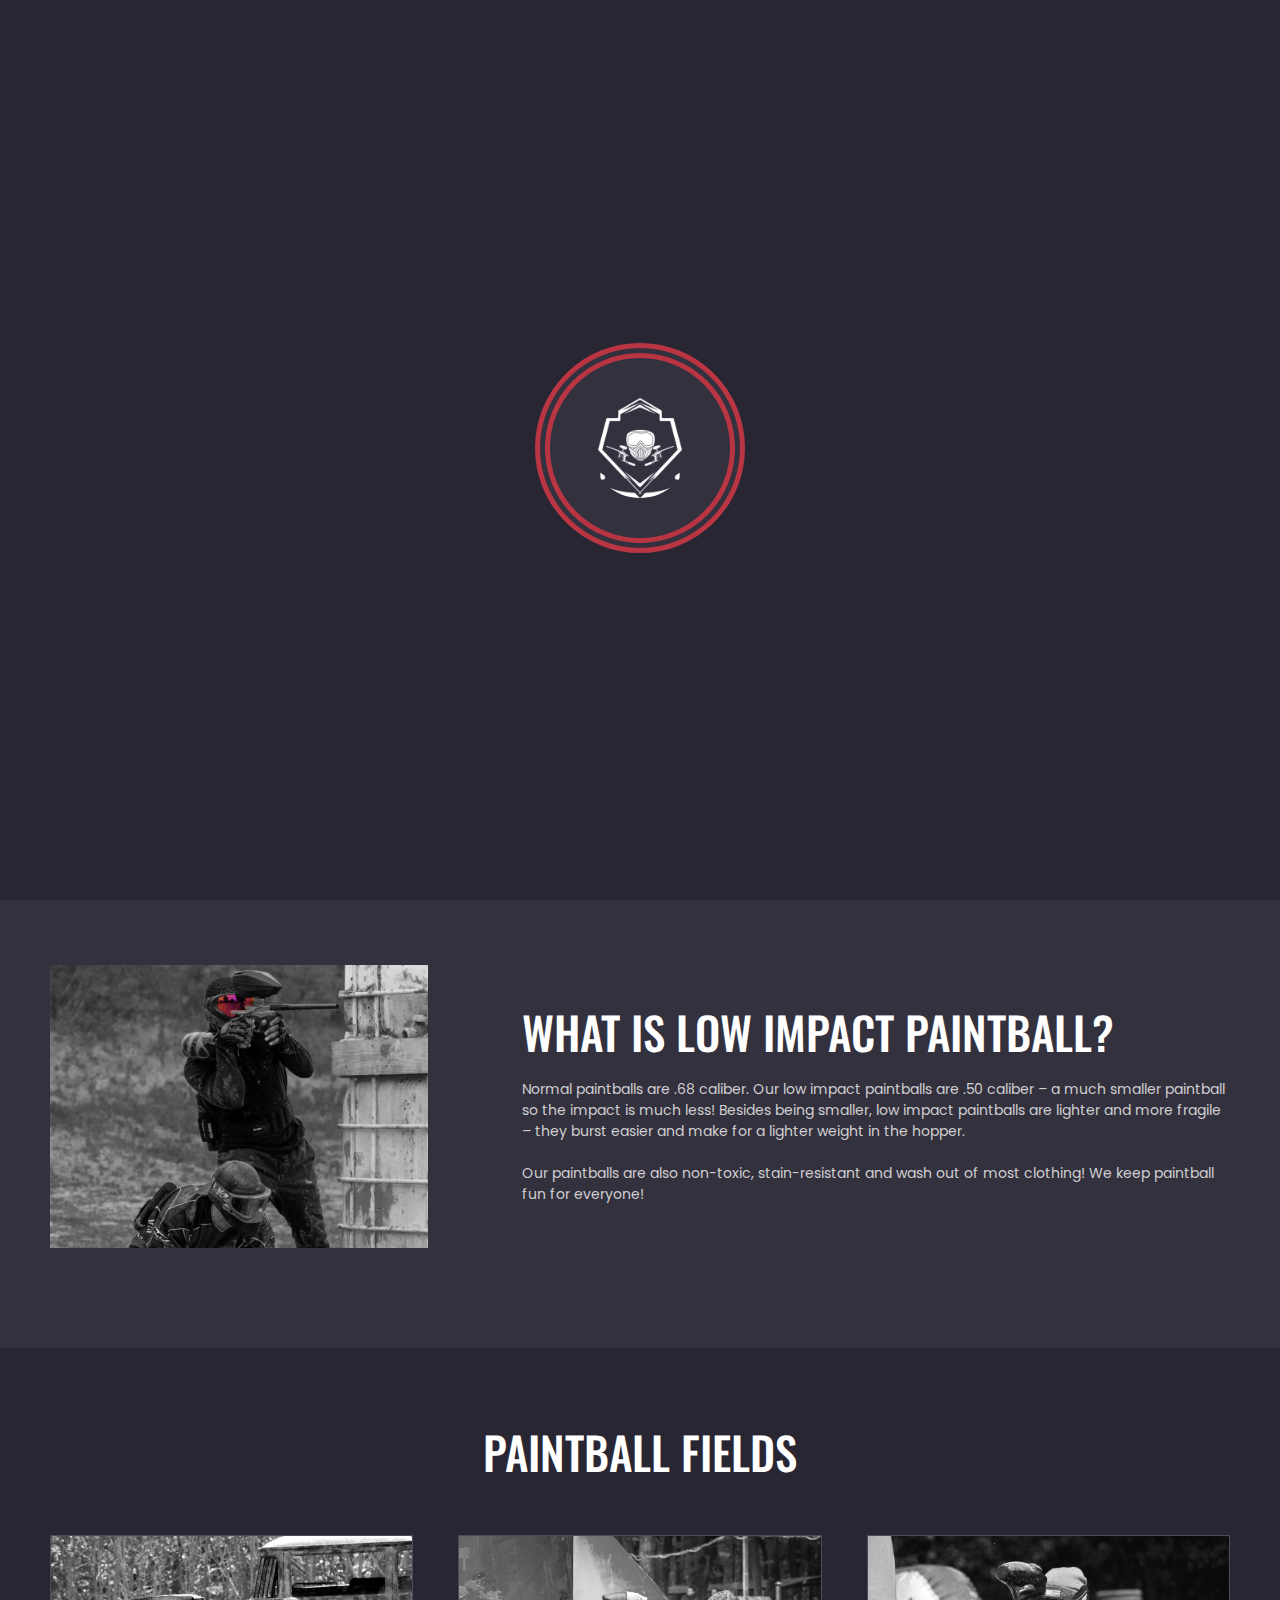
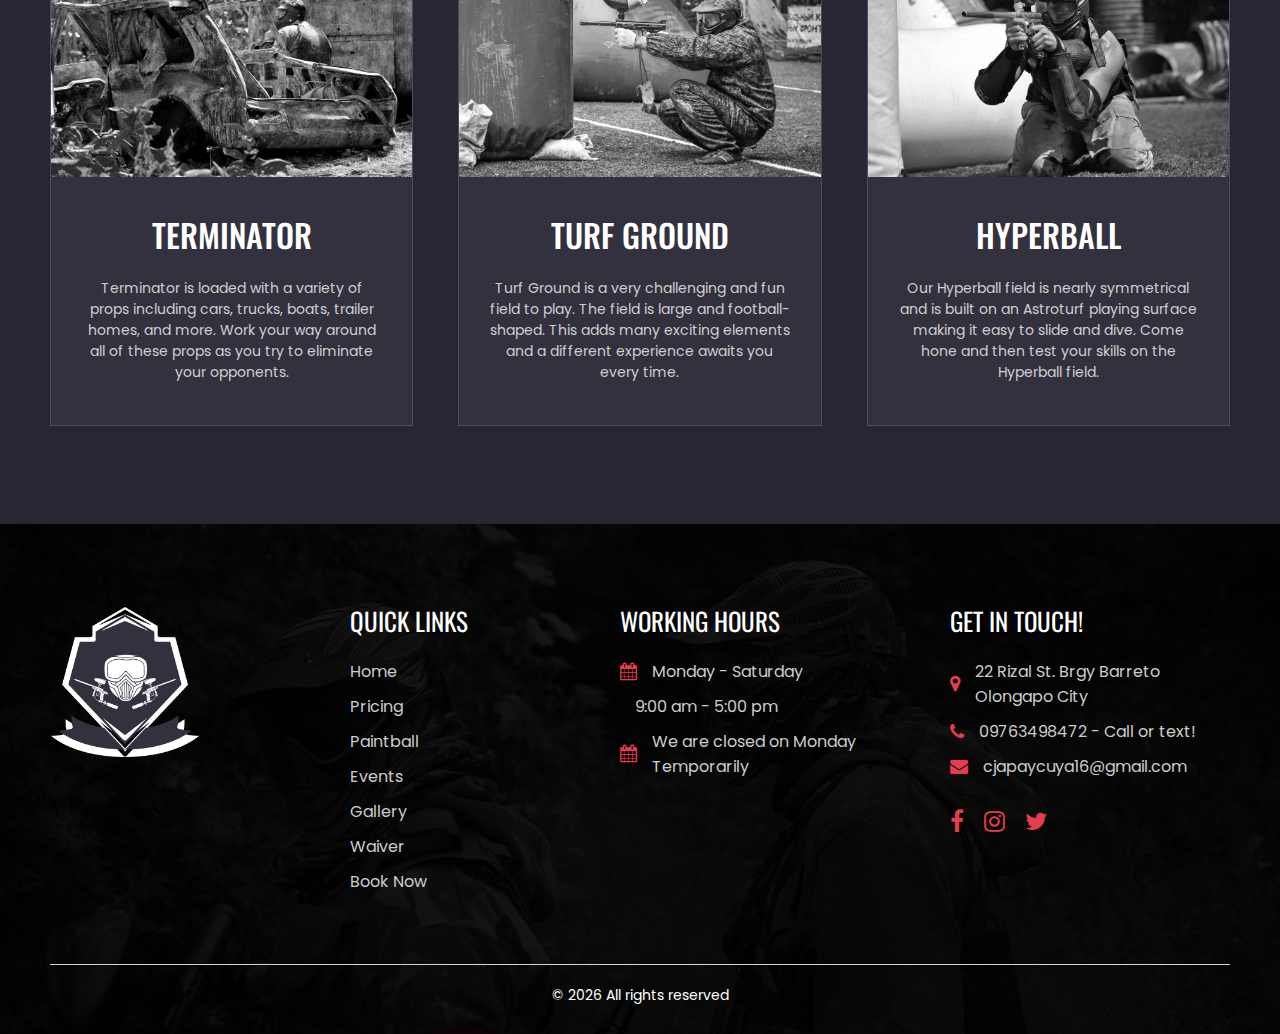
<file: paintball.html>
<!DOCTYPE html>
<html>
	<head>
		<meta charset="utf-8">
		<meta name="viewport" content="width=device-width, initial-scale=1">
		<link rel="stylesheet" type="text/css" href="css/style.css">
	  	<link rel="icon" type="image/x-icon" href="images/favicon.png">
	  	<!-- <link ref="https://code.jquery.com/jquery-2.2.4.min.js"> -->
		<!-- Icon Source -->
	    <link rel="stylesheet" href="https://cdnjs.cloudflare.com/ajax/libs/font-awesome/6.4.0/css/all.min.css" integrity="sha512-iecdLmaskl7CVkqkXNQ/ZH/XLlvWZOJyj7Yy7tcenmpD1ypASozpmT/E0iPtmFIB46ZmdtAc9eNBvH0H/ZpiBw==" crossorigin="anonymous" referrerpolicy="no-referrer"/>
		<link rel="stylesheet" href="https://cdnjs.cloudflare.com/ajax/libs/font-awesome/4.7.0/css/font-awesome.min.css">
		<link rel="stylesheet" href="https://fonts.googleapis.com/icon?family=Material+Icons">
		<title>Paintball - CJAC Paintball's Guild</title>
	</head>
	<body>
		<div class="page-loader">
			<div >
				<img class="spinner" src="images/logo.png" width="50%">
			</div>
		</div>
		<!-- Back to the top button -->
		<a href="#top"><button id="button" title="Go to top">
			<img src="images/up-arrow.png">
		</button></a>
		<header>
			<div class="banner">
				<div class="banner-container">
					<div class="loc-phone">
					  <div class="banner-info">
					  	<i class="fa fa-map-marker"></i>
					  	<a href="https://www.google.com/maps/search/22+Rizal+St,+Brgy+Barretto+Olongapo+City/@14.8497799,120.2650007,19z?hl=en">22 Rizal St, Brgy Barreto Olongapo City</a>
					  </div>
					  <div class="banner-info">
					  	<i class="fa fa-phone"></i>
					  	<a href="tel:09763498472">09763498472</a>
					  </div>
					</div>
					<div class="socmeds">
					  <div class="socmed-icons">
					  	<a href="https://www.facebook.com/christianjay.cuya.90"><i class="fa fa-facebook-f" style="font-size:18px;"></i></a>
					  	<a href="https://www.facebook.com/christianjay.cuya.90"><i class="fa fa-instagram"></i></a>
					  	<a href="https://www.facebook.com/christianjay.cuya.90"><i class="fa fa-twitter"></i></a>
					  </div>
					</div>
				</div>
			</div>
			<div class="navbar" id="navbar">
	            <div class="hamburger-menu"onclick="openNav()">
	            	<i class="fa fa-bars" id="hamburgerButton"></i>
	            </div>
				<div class="logo-header" id="logo-header">
					<a href="index.html"><img class="logo" src="images/logo.png"></a>
				</div>
				<ul class="nav-list">
					<li class="nav-item">
						<a href="index.html" class="nav-link">Home</a>
					</li>
					<li class="nav-item">
						<a href="pricing.html" class="nav-link">Pricing</a>
					</li>
					<li class="nav-item">
						<a href="paintball.html" class="nav-link active">Paintball</a>
					</li>
					<li class="nav-item">
						<a href="events.html" class="nav-link">Events</a>
					</li>
					<li class="nav-item">
						<a href="gallery.html" class="nav-link">Gallery</a>
					</li>
					<li class="nav-item">
						<a href="waiver.html" class="nav-link">Waiver</a>
					</li>
				</ul>
				<div class="button">
					<a href="book-now.html" class="nav-link-button">Book Now</a>
				</div>
				<div id="myNav" class="overlay">
				  <!-- Button to close the overlay navigation -->
				  <a href="javascript:void(0)" class="closebtn" onclick="closeNav()">&times;</a>
				  <!-- Overlay content -->
				  <div class="overlay-content">
				    <ul class="overlay-menu">
						<li class="nav-item-mobile">
							<a href="index.html" class="nav-link">Home</a>
						</li>
						<li class="nav-item-mobile">
							<a href="pricing.html" class="nav-link">Pricing</a>
						</li>
						<li class="nav-item-mobile">
							<a href="paintball.html" class="nav-link active">Paintball</a>
						</li>
						<li class="nav-item-mobile">
							<a href="events.html" class="nav-link">Events</a>
						</li>
						<li class="nav-item-mobile">
							<a href="gallery.html" class="nav-link">Gallery</a>
						</li>
						<li class="nav-item-mobile">
							<a href="waiver.html" class="nav-link">Waiver</a>
						</li>
					</ul>
				  </div>
				</div>
			</div>
		</header>
		<div class="hero-container-paintball">
			<div class="hero-row-paintball">
				<div class="hero-info-paintball">
					<h1 class="hero-title">Paintball</h1>
				</div>
			</div>
		</div>
		<div class="section-container">
			<div class="row-section">
				<div class="image-column">
					<img class="img-sec" src="images/what-is-paintball.jpg"/>
				</div>
				<div class="content-column">
					<h2>WHAT IS TRADITIONAL PAINTBALL?</h2>
					<p>Our Traditional Paintball games are what most people associate with when referring to paintball. We use a standard mechanical paintball gun that shoots 68 caliber paintballs which is a step up over our Low Impact Paintball. Our traditional paintball format is recommended for ages 12+ mainly due to the weight and size of the playing equipment as well as the force of the 68 caliber paintball<br><br>Here at CJAC Paintball’s Guild, walk-ons are welcome! Stop on by and play paintball without a reservation. You will be added to a group of other walk-on players. While a reservation is not required, due to the popularity of paintball, we recommend booking your rental equipment in advance to guarantee availability.</p>
				</div>
				<div class="image-column">
					<img class="img-sec" src="images/what-is-paintball.jpg"/>
				</div>
			</div>
		</div>
		<div class="alt-section-container">
			<div class="row-section">
				<div class="image-column">
					<img class="alt-img-sec" src="images/what-is-paintball.jpg"/>
				</div>
				<div class="content-column">
					<h2>WHAT IS LOW IMPACT PAINTBALL?</h2>
					<p>Normal paintballs are .68 caliber. Our low impact paintballs are .50 caliber – a much smaller paintball so the impact is much less! Besides being smaller, low impact paintballs are lighter and more fragile – they burst easier and make for a lighter weight in the hopper.<br><br>Our paintballs are also non-toxic, stain-resistant and wash out of most clothing! We keep paintball fun for everyone!</p>
				</div>
			</div>
		</div>
		<div class="section-container-columns">
			<div class="row-section-columns">
				<div class="section-title">
					<h2 class="pb-fields">PAINTBALL FIELDS</h2>
				</div>
				<div class="columns">
					<div class="column1">
						<div class="inner-column">
							<div class="zoom-container">
								<img class="img-pb" src="images/image-1.jpg"/>
							</div>
							<div class="content-pb">
								<h3>TERMINATOR</h3>
								<p>Terminator is loaded with a variety of props including cars, trucks, boats, trailer homes, and more. Work your way around all of these props as you try to eliminate your opponents.</p>
							</div>
						</div>
					</div>
					<div class="column2">
						<div class="inner-column">
							<div class="zoom-container">
								<img class="img-pb" src="images/image-3.jpg"/>
							</div>
							<div class="content-pb">
								<h3>TURF GROUND</h3>
								<p>Turf Ground is a very challenging and fun field to play. The field is large and football-shaped. This adds many exciting elements and a different experience awaits you every time.</p>
							</div>
						</div>
					</div>
					<div class="column3">
						<div class="inner-column">
							<div class="zoom-container">
								<img class="img-pb" src="images/image-2.jpg"/>
							</div>
							<div class="content-pb">
								<h3>HYPERBALL</h3>
								<p>Our Hyperball field is nearly symmetrical and is built on an Astroturf playing surface making it easy to slide and dive. Come hone and then test your skills on the Hyperball field.</p>
							</div>
						</div>
					</div>
				</div>
			</div>
		</div>
		<footer>
			<div class="footer-container">
				<div class="link-footer">
					<div class="logo-container">
						<img class="logo-footer" src="images/logo.png"/>
					</div>
					<div></div> <!-- THIS DIV IS FOR EMPTY COLUMN IN TABLET RESPONSIVE -->
					<div class="links">
						<h2>Quick Links</h2>
						<ul>
							<li><a href="index.html">Home</a></li>
							<li><a href="pricing.html">Pricing</a></li>
							<li><a href="paintball.html">Paintball</a></li>
							<li><a href="events.html">Events</a></li>
							<li><a href="gallery.html">Gallery</a></li>
							<li><a href="waiver.html">Waiver</a></li>
							<li><a href="book-now.html">Book Now</a></li>
						</ul>
			        </div>
					<div class="links">
			            <h2>Working Hours</h2>
						<ul>
							<li><span><i class="fa fa-calendar"></i>Monday - Saturday</span></li>
							<li><span><i class="fa fa-clock"></i>9:00 am - 5:00 pm</span></li>
							<li><span><i class="fa fa-calendar"></i>We are closed on Monday Temporarily</span></li>
						</ul>
			        </div>
					<div class="links">
			            <h2>Get in Touch!</h2>
						<ul>
							<li><a href="https://www.google.com/maps/search/22+Rizal+St.+Brgy+Barretto+Olongapo+City/@14.8511492,120.2609574,17z"><i class="fa fa-map-marker"></i>22 Rizal St. Brgy Barreto Olongapo City</a></li>
							<li><a href="tel:09763498472"><i class="fa fa-phone"></i>09763498472 - Call or text!</a></li>
							<li><a href="mailto:cjapaycuya16@gmail.com"><i class="fa fa-envelope"></i>cjapaycuya16@gmail.com</a></li>
						</ul>
						<div class="socmed-icons-footer">
							<ul class="icons">
								<li>
									<a href="https://www.facebook.com/christianjay.cuya.90">
										<i class="fa fa-facebook-f" style="font-size:24px;"></i>
									</a>
								</li>
								<li>
				  					<a href="https://www.instagram.com/cjaycuya/">
				  						<i class="fa fa-instagram" style="font-size:24px;"></i>
				  					</a>
				  				</li>
								<li>
				  					<a href="https://twitter.com/ChristianJayAC3">
				  						<i class="fa fa-twitter" style="font-size:24px;"></i>
				  					</a>
				  				</li>
							</ul>
						</div>
			        </div>
				</div>
			</div>
	     	<div class="bottom-container">
	     		<div class="legal">
		            <span>© <span id="time"> </span> All rights reserved </span>
		        </div>
	     	</div>
		</footer>
	</body>
	<script src="https://code.jquery.com/jquery-2.2.4.min.js"></script>
	<script src="https://ajax.googleapis.com/ajax/libs/jquery/2.1.1/jquery.min.js"></script>
	<script src="js/main.js"></script>
	<script src="js/scroll-to-the-top-function.js"></script>
</html>
</file>
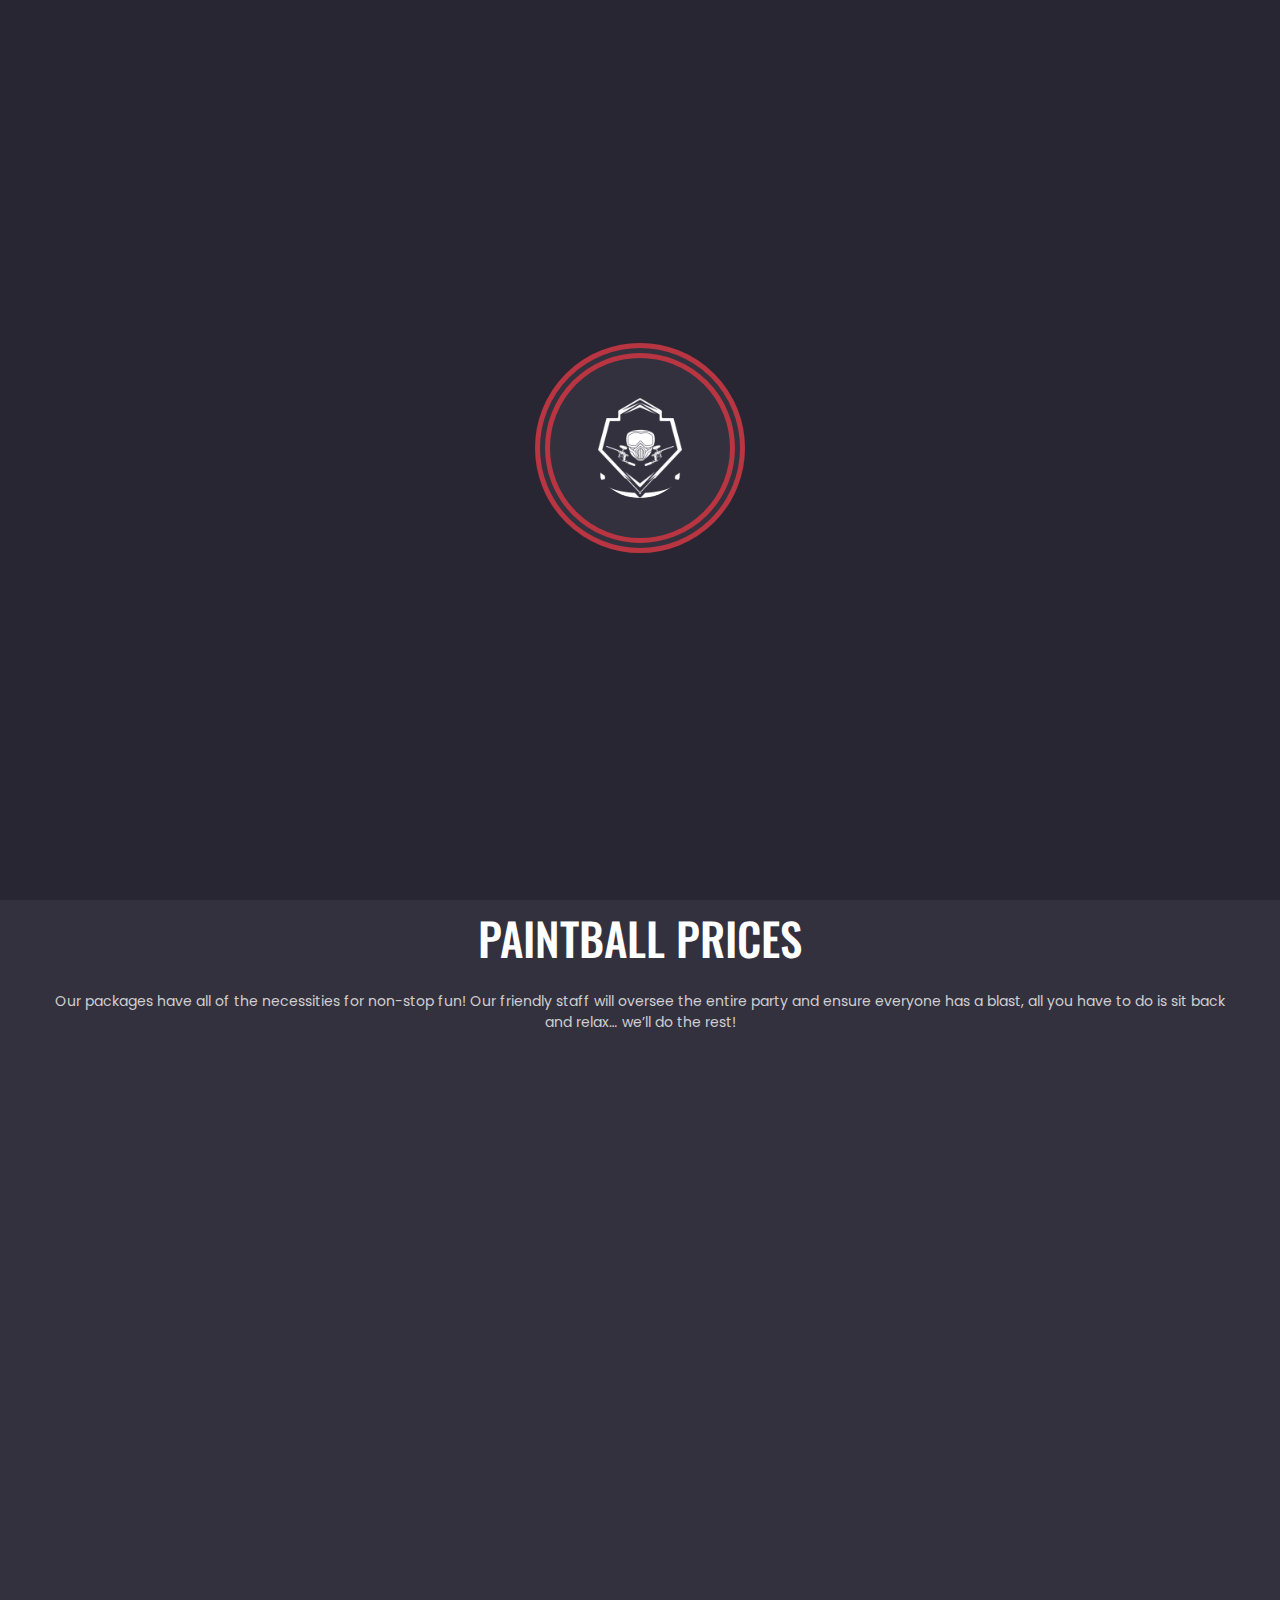
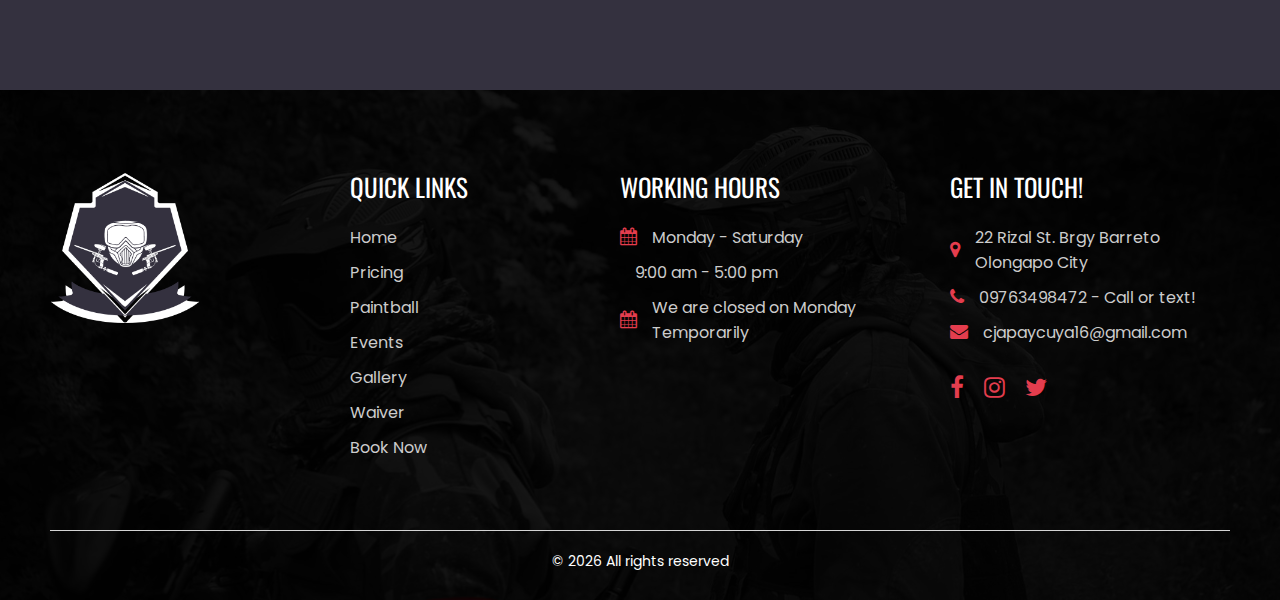
<file: pricing.html>
<!DOCTYPE html>
<html>
	<head>
		<meta charset="utf-8">
		<meta name="viewport" content="width=device-width, initial-scale=1">
		<link rel="stylesheet" type="text/css" href="css/style.css">
	  	<link rel="icon" type="image/x-icon" href="images/favicon.png">
	  	<!-- <link ref="https://code.jquery.com/jquery-2.2.4.min.js"> -->
		<!-- Icon Source -->
	    <link rel="stylesheet" href="https://cdnjs.cloudflare.com/ajax/libs/font-awesome/6.4.0/css/all.min.css" integrity="sha512-iecdLmaskl7CVkqkXNQ/ZH/XLlvWZOJyj7Yy7tcenmpD1ypASozpmT/E0iPtmFIB46ZmdtAc9eNBvH0H/ZpiBw==" crossorigin="anonymous" referrerpolicy="no-referrer"/>
		<link rel="stylesheet" href="https://cdnjs.cloudflare.com/ajax/libs/font-awesome/4.7.0/css/font-awesome.min.css">
		<link rel="stylesheet" href="https://fonts.googleapis.com/icon?family=Material+Icons">
		<title>Pricing - CJAC Paintball's Guild</title>
	</head>
	<body>
		<div class="page-loader">
			<div>
				<img class="spinner" src="images/logo.png" width="50%">
			</div>
		</div>
		<!-- Back to the top button -->
		<a href="#top"><button id="button" title="Go to top">
			<img src="images/up-arrow.png">
		</button></a>
		<header>
			<div class="banner" id="top">
				<div class="banner-container">
					<div class="loc-phone">
					  <div class="banner-info">
					  	<i class="fa fa-map-marker"></i>
					  	<a href="https://www.google.com/maps/search/22+Rizal+St,+Brgy+Barretto+Olongapo+City/@14.8497799,120.2650007,19z?hl=en">22 Rizal St, Brgy Barreto Olongapo City</a>
					  </div>
					  <div class="banner-info">
					  	<i class="fa fa-phone"></i>
					  	<a href="tel:09763498472">09763498472</a>
					  </div>
					</div>
					<div class="socmeds">
					  <div class="socmed-icons">
					  	<a href="https://www.facebook.com/christianjay.cuya.90"><i class="fa fa-facebook-f" style="font-size:18px;"></i></a>
					  	<a href="https://www.facebook.com/christianjay.cuya.90"><i class="fa fa-instagram"></i></a>
					  	<a href="https://www.facebook.com/christianjay.cuya.90"><i class="fa fa-twitter"></i></a>
					  </div>
					</div>
				</div>
			</div>
			<div class="navbar" id="navbar">
	            <div class="hamburger-menu"onclick="openNav()">
	            	<i class="fa fa-bars" id="hamburgerButton"></i>
	            </div>
				<div class="logo-header" id="logo-header">
					<a href="index.html"><img class="logo" src="images/logo.png"></a>
				</div>
				<ul class="nav-list">
					<li class="nav-item">
						<a href="index.html" class="nav-link">Home</a>
					</li>
					<li class="nav-item">
						<a href="pricing.html" class="nav-link active">Pricing</a>
					</li>
					<li class="nav-item">
						<a href="paintball.html" class="nav-link">Paintball</a>
					</li>
					<li class="nav-item">
						<a href="events.html" class="nav-link">Events</a>
					</li>
					<li class="nav-item">
						<a href="gallery.html" class="nav-link">Gallery</a>
					</li>
					<li class="nav-item">
						<a href="waiver.html" class="nav-link">Waiver</a>
					</li>
				</ul>
				<div class="button">
					<a href="book-now.html" class="nav-link-button">Book Now</a>
				</div>
				<div id="myNav" class="overlay">
				  <!-- Button to close the overlay navigation -->
				  <a href="javascript:void(0)" class="closebtn" onclick="closeNav()">&times;</a>
				  <!-- Overlay content -->
				  <div class="overlay-content">
				    <ul class="overlay-menu">
						<li class="nav-item-mobile">
							<a href="index.html" class="nav-link">Home</a>
						</li>
						<li class="nav-item-mobile">
							<a href="pricing.html" class="nav-link active">Pricing</a>
						</li>
						<li class="nav-item-mobile">
							<a href="paintball.html" class="nav-link">Paintball</a>
						</li>
						<li class="nav-item-mobile">
							<a href="events.html" class="nav-link">Events</a>
						</li>
						<li class="nav-item-mobile">
							<a href="gallery.html" class="nav-link">Gallery</a>
						</li>
						<li class="nav-item-mobile">
							<a href="waiver.html" class="nav-link">Waiver</a>
						</li>
					</ul>
				  </div>
				</div>
			</div>
		</header>
		<div class="hero-container-pricing">
			<div class="hero-row-pricing">
				<div class="hero-info-pricing">
					<h1 class="hero-title">Pricing</h1>
				</div>
			</div>
		</div>
		<div class="section-container">
			<div class="row-section">
				<div class="image-column">
					<img class="img-sec" src="images/image-2.jpg"/>
				</div>
				<div class="content-column">
					<h2>PAINTBALL</h2>
					<p>Lorem ipsum dolor sit amet consectetur adipisicing elit. Maxime mollitia, molestiae quas vel sint commodi repudiandae consequuntur voluptatum laborum numquam blanditiis harum quisquam eius sed odit fugiat iusto fuga praesentium. <br><br>Optio, eaque rerum! Provident similique accusantium nemo autem. Veritatisobcaecati tenetur iure eius earum ut molestias architecto voluptate aliquam nihil. sint commodi repudiandae consequuntur voluptatum laborum numquam blanditiis harum quisquam eius sed odit fugiat iusto fuga praesentium.</p>
				</div>
				<div class="image-column">
					<img class="img-sec" src="images/image-2.jpg"/>
				</div>
			</div>
		</div>
		<div class="section-container-columns-pricing-page" id="price-container">
			<div class="row-section-columns-pricing">
				<div class="section-title-p">
					<h2 style="text-align:center">PAINTBALL PRICES</h2>
					<p style="text-align:center">Our packages have all of the necessities for non-stop fun! Our friendly staff will oversee the entire party and ensure everyone has a blast, all you have to do is sit back and relax… we’ll do the rest!</p>
				</div>
				<div class="p-inner-section">
					<div class="price-columns">
						<div class="price-col-1 reveal">
							<div class="price-heading">
								<h3 class="price-header">STANDARD</h3>
								<p class="price-sub-head">4+ PLAYERS</p>
							</div>
							<div class="price">
								<span>₱290</span>
								<p class="add-info">per player (+tax)</p>
							</div>
							<ul class="price-features-strd">
								<li>
									<i class="fa fa-check"> </i>
									<span>All Day Admission</span>
								</li>
								<li>
									<i class="fa fa-check"> </i>
									<span>Unlimited Air Fills</span>
								</li>
								<li>
									<i class="fa fa-check"> </i>
									<span>Paintball Marker Rental</span>
								</li>
								<li>
									<i class="fa fa-check"> </i>
									<span>200 Paintballs</span>
								</li>
							</ul>
							<div class="button-price-container-page">
								<a href="book-now.html" class="p-button-standard">Book Now</a>
							</div>
						</div>
						<div class="price-col-2 reveal">
							<div class="price-heading">
								<h3 class="price-header">GOLD</h3>
								<p class="price-sub-head">4+ PLAYERS</p>
							</div>
							<div class="price-gold">
								<span>₱490</span>
								<p class="add-info">per player (+tax)</p>
							</div>
							<ul class="price-features-gold">
								<li>
									<i class="fa fa-check"> </i>
									<span>All Day Admission</span>
								</li>
								<li>
									<i class="fa fa-check"> </i>
									<span>Unlimited Air Fills</span>
								</li>
								<li>
									<i class="fa fa-check"> </i>
									<span>Paintball Marker Rental</span>
								</li>
								<li>
									<i class="fa fa-check"> </i>
									<span>1000 Paintballs</span>
								</li>
							</ul>
							<div class="button-price-container-page">
								<a href="book-now.html" class="p-button-gold">Book Now</a>
							</div>
						</div>
					</div>
				</div>
			</div>
		</div>
		<footer>
			<div class="footer-container">
				<div class="link-footer">
					<div class="logo-container">
						<img class="logo-footer" src="images/logo.png"/>
					</div>
					<div></div> <!-- THIS DIV IS FOR EMPTY COLUMN IN TABLET RESPONSIVE -->
					<div class="links">
						<h2>Quick Links</h2>
						<ul>
							<li><a href="index.html">Home</a></li>
							<li><a href="pricing.html">Pricing</a></li>
							<li><a href="paintball.html">Paintball</a></li>
							<li><a href="events.html">Events</a></li>
							<li><a href="gallery.html">Gallery</a></li>
							<li><a href="waiver.html">Waiver</a></li>
							<li><a href="book-now.html">Book Now</a></li>
						</ul>
			        </div>
					<div class="links">
			            <h2>Working Hours</h2>
						<ul>
							<li><span><i class="fa fa-calendar"></i>Monday - Saturday</span></li>
							<li><span><i class="fa fa-clock"></i>9:00 am - 5:00 pm</span></li>
							<li><span><i class="fa fa-calendar"></i>We are closed on Monday Temporarily</span></li>
						</ul>
			        </div>
					<div class="links">
			            <h2>Get in Touch!</h2>
						<ul>
							<li><a href="https://www.google.com/maps/search/22+Rizal+St.+Brgy+Barretto+Olongapo+City/@14.8511492,120.2609574,17z"><i class="fa fa-map-marker"></i>22 Rizal St. Brgy Barreto Olongapo City</a></li>
							<li><a href="tel:09763498472"><i class="fa fa-phone"></i>09763498472 - Call or text!</a></li>
							<li><a href="mailto:cjapaycuya16@gmail.com"><i class="fa fa-envelope"></i>cjapaycuya16@gmail.com</a></li>
						</ul>
						<div class="socmed-icons-footer">
							<ul class="icons">
								<li>
									<a href="https://www.facebook.com/christianjay.cuya.90">
										<i class="fa fa-facebook-f" style="font-size:24px;"></i>
									</a>
								</li>
								<li>
				  					<a href="https://www.instagram.com/cjaycuya/">
				  						<i class="fa fa-instagram" style="font-size:24px;"></i>
				  					</a>
				  				</li>
								<li>
				  					<a href="https://twitter.com/ChristianJayAC3">
				  						<i class="fa fa-twitter" style="font-size:24px;"></i>
				  					</a>
				  				</li>
							</ul>
						</div>
			        </div>
				</div>
			</div>
	     	<div class="bottom-container">
	     		<div class="legal">
		            <span>© <span id="time"> </span> All rights reserved </span>
		        </div>
	     	</div>
		</footer>
	</body>
	<script src="https://code.jquery.com/jquery-2.2.4.min.js"></script>
	<script src="https://ajax.googleapis.com/ajax/libs/jquery/2.1.1/jquery.min.js"></script>
	<script src="js/main.js"></script>
	<script src="js/scroll-to-the-top-function.js"></script>
</html>
</file>
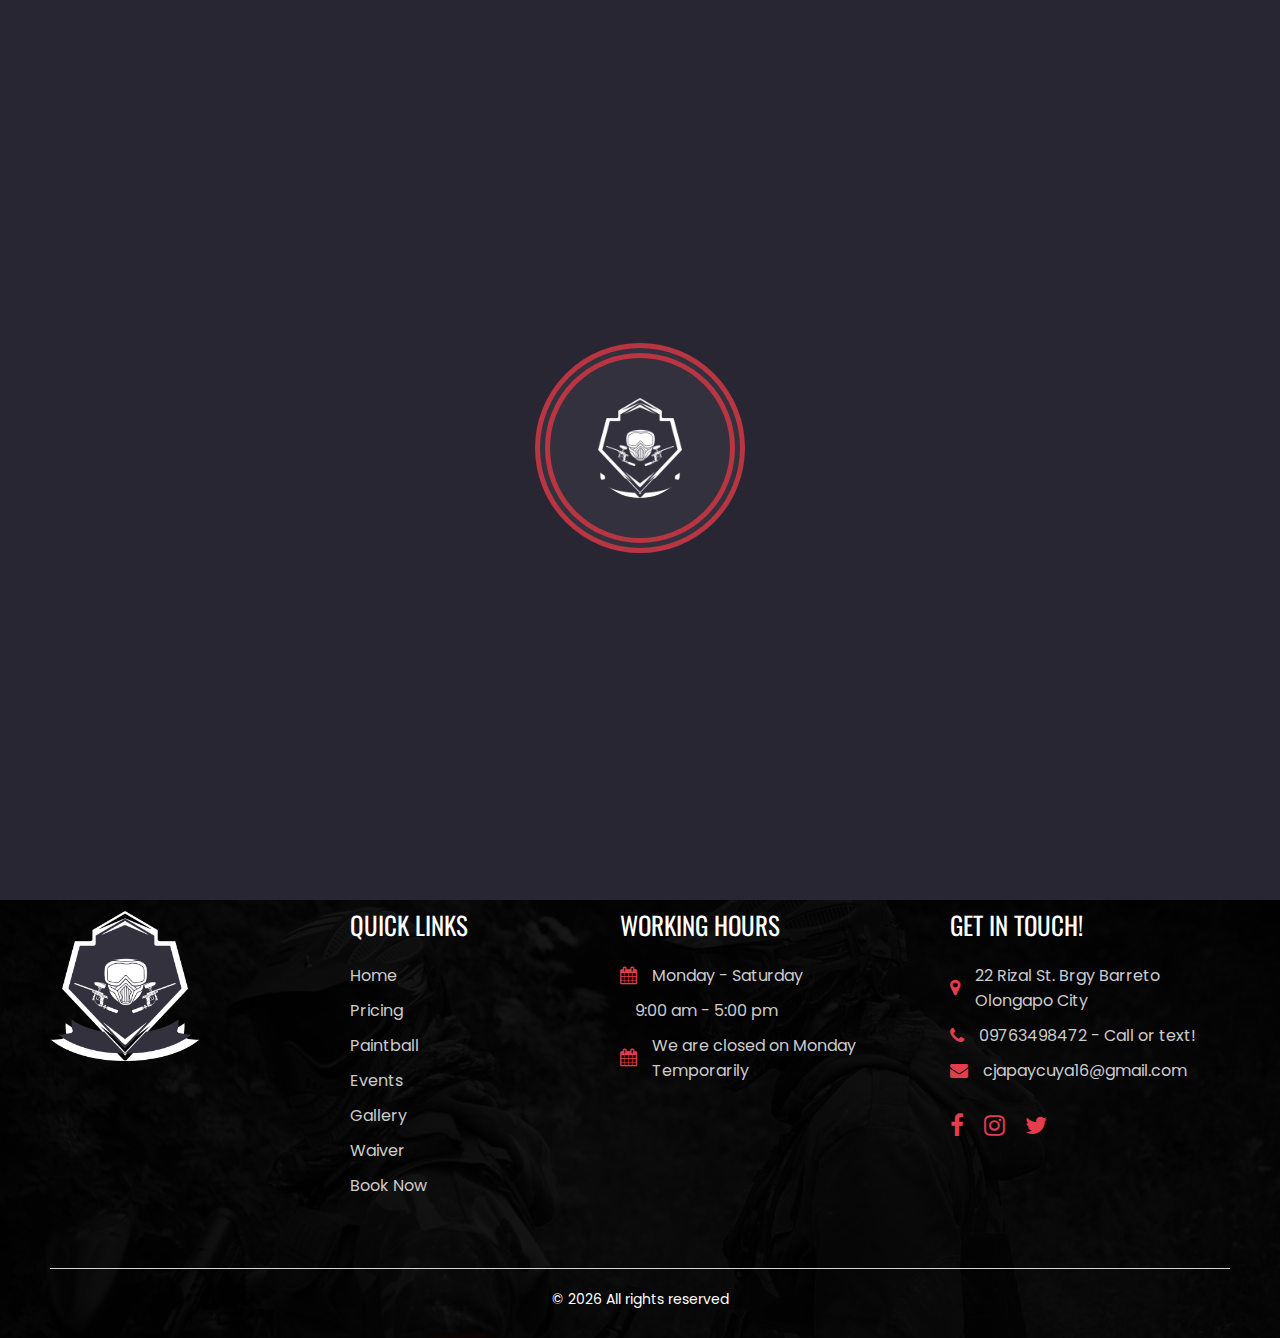
<file: waiver.html>
<!DOCTYPE html>
<html>
	<head>
		<meta charset="utf-8">
		<meta name="viewport" content="width=device-width, initial-scale=1">
		<link rel="stylesheet" type="text/css" href="css/style.css">
	  	<link rel="icon" type="image/x-icon" href="images/favicon.png">
	  	<!-- <link ref="https://code.jquery.com/jquery-2.2.4.min.js"> -->
		<!-- Icon Source -->
	    <link rel="stylesheet" href="https://cdnjs.cloudflare.com/ajax/libs/font-awesome/6.4.0/css/all.min.css" integrity="sha512-iecdLmaskl7CVkqkXNQ/ZH/XLlvWZOJyj7Yy7tcenmpD1ypASozpmT/E0iPtmFIB46ZmdtAc9eNBvH0H/ZpiBw==" crossorigin="anonymous" referrerpolicy="no-referrer"/>
		<link rel="stylesheet" href="https://cdnjs.cloudflare.com/ajax/libs/font-awesome/4.7.0/css/font-awesome.min.css">
		<link rel="stylesheet" href="https://fonts.googleapis.com/icon?family=Material+Icons">
		<title>Events - CJAC Paintball's Guild</title>
	</head>
	<body>
		<div class="page-loader">
			<div >
				<img class="spinner" src="images/logo.png" width="50%">
			</div>
		</div>
		<!-- Back to the top button -->
		<a href="#top"><button id="button" title="Go to top">
			<img src="images/up-arrow.png">
		</button></a>
		<header>
			<div class="banner" id="top">
				<div class="banner-container">
					<div class="loc-phone">
					  <div class="banner-info">
					  	<i class="fa fa-map-marker"></i>
					  	<a href="https://www.google.com/maps/search/22+Rizal+St,+Brgy+Barretto+Olongapo+City/@14.8497799,120.2650007,19z?hl=en">22 Rizal St, Brgy Barreto Olongapo City</a>
					  </div>
					  <div class="banner-info">
					  	<i class="fa fa-phone"></i>
					  	<a href="tel:09763498472">09763498472</a>
					  </div>
					</div>
					<div class="socmeds">
					  <div class="socmed-icons">
					  	<a href="https://www.facebook.com/christianjay.cuya.90"><i class="fa fa-facebook-f" style="font-size:18px;"></i></a>
					  	<a href="https://www.facebook.com/christianjay.cuya.90"><i class="fa fa-instagram"></i></a>
					  	<a href="https://www.facebook.com/christianjay.cuya.90"><i class="fa fa-twitter"></i></a>
					  </div>
					</div>
				</div>
			</div>
			<div class="navbar" id="navbar">
	            <div class="hamburger-menu"onclick="openNav()">
	            	<i class="fa fa-bars" id="hamburgerButton"></i>
	            </div>
				<div class="logo-header" id="logo-header">
					<a href="index.html"><img class="logo" src="images/logo.png"></a>
				</div>
				<ul class="nav-list">
					<li class="nav-item">
						<a href="index.html" class="nav-link">Home</a>
					</li>
					<li class="nav-item">
						<a href="pricing.html" class="nav-link">Pricing</a>
					</li>
					<li class="nav-item">
						<a href="paintball.html" class="nav-link">Paintball</a>
					</li>
					<li class="nav-item">
						<a href="events.html" class="nav-link">Events</a>
					</li>
					<li class="nav-item">
						<a href="gallery.html" class="nav-link">Gallery</a>
					</li>
					<li class="nav-item">
						<a href="waiver.html" class="nav-link active">Waiver</a>
					</li>
				</ul>
				<div class="button">
					<a href="book-now.html" class="nav-link-button">Book Now</a>
				</div>
				<div id="myNav" class="overlay">
				  <!-- Button to close the overlay navigation -->
				  <a href="javascript:void(0)" class="closebtn" onclick="closeNav()">&times;</a>
				  <!-- Overlay content -->
				  <div class="overlay-content">
				    <ul class="overlay-menu">
						<li class="nav-item-mobile">
							<a href="index.html" class="nav-link">Home</a>
						</li>
						<li class="nav-item-mobile">
							<a href="pricing.html" class="nav-link">Pricing</a>
						</li>
						<li class="nav-item-mobile">
							<a href="paintball.html" class="nav-link">Paintball</a>
						</li>
						<li class="nav-item-mobile">
							<a href="events.html" class="nav-link">Events</a>
						</li>
						<li class="nav-item-mobile">
							<a href="gallery.html" class="nav-link">Gallery</a>
						</li>
						<li class="nav-item-mobile">
							<a href="waiver.html" class="nav-link active">Waiver</a>
						</li>
					</ul>
				  </div>
				</div>
			</div>
		</header>
		<div class="hero-container-events">
			<div class="hero-row-events">
				<div class="hero-info-events">
					<h1 class="hero-title">Waiver</h1>
				</div>
			</div>
		</div>
		<div class="waiver-container">
			<div class="row-section-waiver">
				<h2>SAVE TIME, DO YOUR PAINTBALL WAIVER ONLINE</h2>
				<span class="w-s-t">It’s easy to do a waiver on your tablet, computer, or phone.</span>
				<ul>
					<li>A minor needs a waiver completed by a parent or guardian.</li>
					<li>If you do your waiver in advance, it will speed up your check-in experience.	</li>
					<li>Waivers expire at the end of each calendar year, so if you haven’t done one this year, please do another!</li>
				</ul>
				<div class="button-container">
					<a href="#" class="nav-link-button-pages">Oniline Waiver Will Be Available Soon!</a>
				</div>
			</div>
		</div>
		<footer>
			<div class="footer-container">
				<div class="link-footer">
					<div class="logo-container">
						<img class="logo-footer" src="images/logo.png"/>
					</div>
					<div></div> <!-- THIS DIV IS FOR EMPTY COLUMN IN TABLET RESPONSIVE -->
					<div class="links">
						<h2>Quick Links</h2>
						<ul>
							<li><a href="index.html">Home</a></li>
							<li><a href="pricing.html">Pricing</a></li>
							<li><a href="paintball.html">Paintball</a></li>
							<li><a href="events.html">Events</a></li>
							<li><a href="gallery.html">Gallery</a></li>
							<li><a href="waiver.html">Waiver</a></li>
							<li><a href="book-now.html">Book Now</a></li>
						</ul>
			        </div>
					<div class="links">
			            <h2>Working Hours</h2>
						<ul>
							<li><span><i class="fa fa-calendar"></i>Monday - Saturday</span></li>
							<li><span><i class="fa fa-clock"></i>9:00 am - 5:00 pm</span></li>
							<li><span><i class="fa fa-calendar"></i>We are closed on Monday Temporarily</span></li>
						</ul>
			        </div>
					<div class="links">
			            <h2>Get in Touch!</h2>
						<ul>
							<li><a href="https://www.google.com/maps/search/22+Rizal+St.+Brgy+Barretto+Olongapo+City/@14.8511492,120.2609574,17z"><i class="fa fa-map-marker"></i>22 Rizal St. Brgy Barreto Olongapo City</a></li>
							<li><a href="tel:09763498472"><i class="fa fa-phone"></i>09763498472 - Call or text!</a></li>
							<li><a href="mailto:cjapaycuya16@gmail.com"><i class="fa fa-envelope"></i>cjapaycuya16@gmail.com</a></li>
						</ul>
						<div class="socmed-icons-footer">
							<ul class="icons">
								<li>
									<a href="https://www.facebook.com/christianjay.cuya.90">
										<i class="fa fa-facebook-f" style="font-size:24px;"></i>
									</a>
								</li>
								<li>
				  					<a href="https://www.instagram.com/cjaycuya/">
				  						<i class="fa fa-instagram" style="font-size:24px;"></i>
				  					</a>
				  				</li>
								<li>
				  					<a href="https://twitter.com/ChristianJayAC3">
				  						<i class="fa fa-twitter" style="font-size:24px;"></i>
				  					</a>
				  				</li>
							</ul>
						</div>
			        </div>
				</div>
			</div>
	     	<div class="bottom-container">
	     		<div class="legal">
		            <span>© <span id="time"> </span> All rights reserved </span>
		        </div>
	     	</div>
		</footer>
	</body>
	<script src="https://code.jquery.com/jquery-2.2.4.min.js"></script>
	<script src="https://ajax.googleapis.com/ajax/libs/jquery/2.1.1/jquery.min.js"></script>
	<script src="js/main.js"></script>
	<script src="js/scroll-to-the-top-function.js"></script>
</html>
</file>
<file: css/style.css>
/* ---------- Source Font ----------*/
@import url('https://fonts.googleapis.com/css2?family=Poppins');
@import url('https://fonts.googleapis.com/css2?family=Oswald');


/* ---------- Global Colors and Font Colors ---------- */
:root {
  /* ----- Colors ------ */
  --primary: #34313F;
  --secondary: #292633;
  --text: #55595c;
  --accent: #E43D4E;

  --white: #FFFFFF;
  --alt-white: #F1F1F1;
  --black: #000000;
  --alt-black: #333333;
  --red: #E43D4E;
  --alt-red: #BA3542;
  --text: #CFCFCF;

  /* ----- Fonts ------ */
  --primary-font: 'Oswald', sans-serif;
  --secondary-font: 'Poppins', sans-serif;
  --paragraph: 'Poppins', sans-serif;

  /* ------ Font Sizes ------ */
  --h1: 55px;
  --h2: 45px;
  --h3: 32px;
  --p-size: 14px;

  /* ------ Font Sizes for mobile ------ */
  --h1-mobile: 48px;
  --h2-mobile: 38px;
  --h3-mobile: 24px;
  --p-mobile: 12px;

  /* ------ Section Width ------ */
  --width: min(100% - 100px, 1440px);
}
/* ---------------------- End ---------------------- */


/* --- Global Sets --- */
*::before,
*::after {
  margin: 0;
  padding: 0;
  box-sizing: border-box;
  max-width: 98rem;
}

html {
  scroll-behavior: smooth;
}

body { 
  margin: 0;
  padding: 0;
  box-sizing: border-box;
  color: #fff;
  background-color: var(--red);
}

p {
  color: var(--text) !important;
  font-family: var(--paragraph) !important;
  font-size: var(--p-size);
  margin: 0 !important;
}

h1 {
  font-size: var(--h1);
}

h2 {
  margin-top: -5px !important;
  font-size: var(--h2);
}

h3 {
  font-size: var(--h3);
}

h1, h2 ,h3 ,h4 {
  font-family: var(--primary-font);
  font-weight: 500;
  text-transform: uppercase;
  margin: 0 0 20px 0;
}

.alt-section-container {
  background-color: var(--primary);
} 

.section-container, .section-container-columns {
  background-color: var(--secondary);
}

/*----- This is for Loading Page Animation ------*/
.page-loader{
  width: 100%;
  height: 100vh;
  position: fixed;
  background: var(--secondary);
  z-index: 1000;
  display: flex;
  justify-content: center;
  align-items: center;
}

.spinner {
  position: relative;
  top: 35%;
  width: 100px;
  height: 100px;
  margin: 0 auto;
  background-color: var(--primary);
  padding: 40px;
  border: 15px double var(--alt-red);
  border-radius: 100%;  
  -webkit-animation: sk-scaleout 1.5s infinite ease-in-out;
  animation: sk-scaleout 1.5s infinite ease-in-out;
}

@-webkit-keyframes sk-scaleout {
  0% { -webkit-transform: scale(0) }
  100% {
    -webkit-transform: scale(1.0);
    opacity: 0;
  }
}

@keyframes sk-scaleout {
  0% { 
    -webkit-transform: scale(0);
    transform: scale(0);
  } 100% {
    -webkit-transform: scale(1.0);
    transform: scale(1.0);
    opacity: 0;
  }
}


/*----- This is for Section Animation-----*/

.reveal {
  position: relative;
  transform: translateY(50px);
  opacity: 0;
  transition: all .5s ease;
}

.reveal.active {
  transform: translateY(0px);
  opacity: 1;
}

/*----- This is for Back to the top button-----*/
#button {
  display: none; 
  position: fixed;
  bottom: 20px;
  right: 30px;
  z-index: 99;
  border: none; 
  outline: none; 
  background-color: var(--red); 
  color: white; 
  cursor: pointer; 
  padding: 12px; 
  font-size: 18px;
  border-radius: 100px;
  width: 60px; 
  height: 60px;
}

@keyframes floating {
    0% { transform: translate(0,  0px); }
    50%  { transform: translate(0, 15px); }
    100%   { transform: translate(0, -0px); }   
}
#button:hover {
  cursor: pointer;
  background-color: var(--alt-red);
  animation-name: floating;
  animation-duration: 1.5s;
  animation-iteration-count: infinite;
  animation-timing-function: ease-in;
  margin-left: 30px;
  margin-top: 5px;
}
#button:active {
  background-color: #555;
}
#button.show {
  opacity: 1;
  visibility: visible;
}

#button img {
  width: 100%;
}


/* ---------- Mobile Responsive for Global Set Styles --------- */

@media screen and (max-width:768px) {
  /* --- For Global Set Styles --- */
  p {
    font-size: var(--p-mobile);
    line-height: 22px;
  }

  h1 {
    font-size: var(--h1-mobile);
  }

  h2 {
    font-size: var(--h2-mobile);
  }

  h3 {
    font-size: var(--h3-mobile);
  }
}


/* ---------- Scroll Style ---------- */

body::-webkit-scrollbar {
  background-color: var(--alt-black);
  width: 8px;
}

body::-webkit-scrollbar-track {
  background-color: rgb(var(--primary));
}

body::-webkit-scrollbar-thumb {
  background: var(--alt-red);
}

a {
  text-decoration: none;
  color: inherit;
}

/*========================================= GLOBAL HEADER =========================================*/

header {
  background-color: var(--secondary);
  z-index: 1000;
}

/* ---------- Banner for Contact Info --------- */

.banner {
  background-color: var(--alt-black);
}

.banner-container {
  display: grid;
  grid-template-columns: auto auto auto auto;
  grid-gap: 10px;
  padding: 5px 50px;
  width: var(--width);
  margin-inline: auto;  
}

.loc-phone {
  grid-column: 1 / span 2;
  display: flex;
  gap: 20px;
}

.socmeds {
  justify-content: end;
  grid-column: none;
  display: flex;
  gap: 20px;
  align-items: center;
}

.loc-phone,
.socmeds,
.banner-info > i {
  color: var(--red);
  font-size: 20px;
  align-items: center;
}

.banner-info {
  display: contents;
  color: var(--white);
  font-family: var(--primary-font);
  font-size: 12px;
  align-items: center;
}

.banner-info > a {
  margin-left: -10px;
  display: flex;
  align-items: center;
}

.socmed-icons > a i {
  color: var(--red);
  font-size: 20px;
  align-items: center;
  padding-left: 20px;
}


/* ---------- Mobile responsive ---------- */

@media screen and (max-width:768px) {
  .banner-container {
    padding: 5px 0px;
    width: min(100% - 40px, 1440px);
    margin-inline: auto;  
  }
}


/* ---------- Navigation Menu ---------- */

.navbar {
  display: flex;
  align-items: center;
  justify-content: space-between;
  padding: 8px 0px;
  width: var(--width);
  margin-inline: auto;  
}

#navbar {
  background-color: var(--secondary);
  padding: 8px 50px;
  width: var(--width);
  margin-inline: auto;
}

div#navbar {
  box-shadow: 1px 8px 16px -15px #000000bf;
}

.sticky {
  position: fixed;
  top: 0;
  background-color: var(--secondary);
  padding: 8px 50px;
  width: var(--width);
  display: flex;
  align-items: center;
  justify-content: space-between;
  padding: 8px 0px;
  margin-inline: auto;    
  z-index: 99;
}

.logo-header {
  align-items: center;
}

.logo {
  width: 60px;
  height: 60px;
}

.nav-list {
  display: flex;
  align-items: center;
  list-style: none;
  margin: 0;
  padding: 0;
}

.nav-item {
  min-width: 5rem;
  text-align: center;
  padding-block: 1rem;
}

.nav-link {
  font-family: var(--primary-font);
  text-transform: uppercase;
  font-size: 18px;
  font-weight: 500;
  transition: 0.3s ease;
}

.nav-link-button {
  font-family: var(--primary-font);
  text-transform: uppercase;
  font-size: 16px;
  font-weight: 500;
  transition: 0.3s ease;
  padding: 10px 20px 10px 20px;
  background-color: var(--accent);
}

.nav-link-button:hover {
  background-color: var(--alt-red);
}

.nav-link:hover,
.nav-link.active,
.nav-link:focus {
  color: var(--red);
}

/*----- For Mobile Menu -----*/
.hamburger-menu {
  display: none;
  cursor: pointer;
  font-size: 25px;
  float: right;
  color: var(--white);
  line-height: 80px;
}

.overlay {
  height: 100%;
  width: 0;
  position: fixed;
  z-index: 1;
  top: 0;
  left: 0;
  background-color: rgb(0,0,0);
  background-color: rgba(0,0,0, 0.95);
  overflow-x: hidden;
  transition: 0.5s;
}

.overlay-content {
  position: relative;
  top: 10%;
  width: 100%;
  text-align: center;
  padding: 40px 0 40px 0;
}

.overlay a {
  padding: 5px;
  text-decoration: none;
  font-size: 30px;
  color: #818181;
  display: block;
  transition: 0.3s;
}

.overlay a:hover, .overlay a:focus {
  color: #f1f1f1;
}

.overlay .closebtn {
  position: absolute;
  top: 0;
  left: 10px;
  font-size: 50px;
  color: #fff;
}

@media screen and (max-height: 450px) {
  .overlay a {
    font-size: 25px;

  }

  .overlay .closebtn {
    font-size: 40px;
    top: 0;
    left: 10px;
  }
}

/* ---------- Mobile responsive for Banner and Header---------- */

@media screen and (max-width:768px) {
  /* --- For Global Set Styles --- */
  p {
    font-size: var(--p-mobile);
    line-height: 22px;
  }

  .banner-container {
    padding: 5px 0px;
    width: min(100% - 40px, 1440px);
    margin-inline: auto;  
  }

  .navbar {
    padding: 0 20px;
    width: min(100% - 20px, 1440px);
    margin-inline: auto; 
  }

  #navbar {
    overflow: hidden;
    background-color: var(--secondary);
    padding: 0px 20px;
    width: min(100% - 40px, 1440px);
    margin-inline: auto;  
  }

  .sticky {
    position: fixed;
    width: min(100% - 40px, 1440px);
    top: 0; 
    display: flex;
    align-items: center;
    justify-content: space-between;
    padding: 8px 0px;
    margin-inline: auto;    
    z-index: 99;
  }

  .banner-info > a {
    display: none;
  }

  .nav-item {
    padding: 7px 20px;
  }

  .nav-list {
      width: 100%;
      background-color: var(--primary);
      text-align: center;
      display: grid;
      text-align-last: justify;
      flex-direction: column;
      position: fixed;
      top: 6.85rem;
      left: 100%;
      transition: all 1s;
      justify-content: space-between;
      float: left;
  }
  
  .nav-item:hover,
  .nav-item:focus {
    color: var(--white);
    background-color: var(--alt-black);
    width:min(100vw,100vh - -10em);
  }

  
  .hamburger-menu {
    display: block;
  }
}

/* --- Sticky nav responsive for larger screen --- */
@media screen and (min-width:1540px) {
  .sticky {
    position: fixed;
    top: 0;
    display: flex;
    align-items: center;
    justify-content: center;
    width: min(100% - 100px, 7652px) !important;
    z-index: 99;
    transition: 0s;
    gap: 400px;
  }
}
/*========================================= END GLOBAL HEADER=========================================*/


/*========================================= HOMEPAGE=========================================*/
/* ---------- Hero Section ---------- */
.hero-container {
  background-image: url('../images/Hero-Background.jpg'), linear-gradient(rgba(0,0,0,0.7),rgba(0,0,0,0.7));
  background-blend-mode: overlay;
  background-size: cover;
  background-repeat: no-repeat;
  background-position: center;
  z-index: -1;
}

.hero-row {
  padding: 130px 0px 175px 0px;
  margin: 0;
  width: var(--width);
  margin-inline: auto;  
  align-items: center;
}

.hero-info, h1.hero-title {
  font-size: var(--h1);
  color: var(--white);
  line-height: 60px;
  margin: 0 !important;
  opacity: 100%;
  padding-bottom: 20px;
}

.hero-hr {
  border-color: var(--red);
  background-color: var(--red);
  margin: 0;
  padding: 1px;
  width: 200px;
  float: left;
}

.hero-info .hero-subtitle p {
  font-size: var(--p-size);
  font-family: var(--paragraph);
  margin: 0;
  padding: 10px 0 10px 0;
}

/* ---------- Mobile Responsive for Hero Section ---------- */

@media screen and (max-width:411px) {
  .hero-row {
    padding: 100px 0px 100px 0px;  
  }
  .hero-info, h1 {
    font-size: 50px !important;
  }
}

@media screen and (max-width:768px) {
  /* --- For Global Set Styles --- */
  .hero-row {
    padding: 100px 0px 160px 0px;   
    width: min(100% - 40px, 1440px);
    margin-inline: auto;  
  }

  .hero-info, h1 {
    font-size: var(--h1-mobile);
    margin: 0;
    opacity: 100%;
    padding-bottom: 20px;
  }

  .hero-info .hero-subtitle p {
    padding-top: 20px;
  }
}


/* ---------- Features Cards Section ---------- */
.feature-container {
  background-color: var(--secondary);
  border-top: 7px solid var(--red);
}

.row-feature {
  display: flex;
  justify-content: center;
  width: var(--width);
  margin-inline: auto;  
  align-items: center;
}

.cards {
  max-width: 870px;
  display: flex;
  justify-content: center;
  flex-wrap: wrap;
  grid-template-columns: repeat(auto-fit, minmax(200px, 1fr));
  margin-top: -75px;
  gap: 40px;
}

.card {
  background-color: var(--primary);
  border: 1.5px solid #4F4A61;
  display: flex;
  width: 70vw;
  max-width: 350px;
  padding: 40px 30px;
  flex: 1 0 150px;
}

.card img {
  width: 50px;
  height: 50px;
  border-radius: inherit;
}

.card .card-title {
  font-family: var(--primary-font);
  font-size: 32px;
  margin-top: 20px !important;
  line-height: 45px !important;
} 

.card p {
  font-size: 12px;
  font-weight: 400;
  color: rgb(0 0 0 / 70%);
  margin-bottom: 24px;
}

/* ---------- Mobile responsive for feature section---------- */

@media screen and (max-width:571px) {
  .cards {
    margin-top: -125px !important;
  }
}

@media (width <= 740px) {
  .cards {
    gap: 20px;
    margin-inline: auto;  
    max-width: 650px;
  }

  .card {
    padding: 30px 30px;
    margin: 0;
    width: 100%;
    text-align: center;
    flex-direction: column;
  }

  .card h2 {
    margin-top: 20px !important;
    text-align: center;
    font-size: 30px;
  }

  .card img{
    width: 50px;
    height: 50px;
  }
}

@media screen and (max-width:768px) {
  .cards {
    margin-top: -120px;
  } 
  .row-feature {
    padding: 75px 0 0 0;   
    width: min(100% - 40px, 1440px);
    margin-inline: auto;  
  }
}
/* Hide for a while

@media screen and (max-width:920px) {
  .card {
    padding-left: 50px;
    padding-right: 50px;
    width: 100%;
    text-align: center;
    flex-direction: column;
    grid-template-columns: repeat(1, minmax(600px, auto));
  }
}*/

/* ---------- For the Contents Include Section Global Sets ---------- */
.row-section { 
  padding: 100px 0px 100px 0px;
  margin: 0;
  display: flex;
  flex-wrap: wrap;
  flex-direction: row;
  width: var(--width);
  margin-inline: auto;  
  align-items: center;
}

.content-column {
  flex: 60%;
}

.image-column {
  flex: 40%;
}

.content-column > h2{
  margin-top: -5px;
  line-height: 55px !important;
}

.section-container .row-section div:nth-child(1) {
  display: none;
}

.img-sec {
  float: right;
  width: 80%;
}

.alt-img-sec {
  float: left;
  width: 80%;
}

/* ---------- Mobile responsive for Contents Include Section Global Sets ---------- */
@media screen and (max-width:700px) {
  .row-section {
    width: min(100% - 40px, 1440px);
    margin-inline: auto;
  }

  .content-column > h2{
    font-size: var(--h2-mobile);
    margin-bottom: 30px;
    line-height: 48px !important;
    padding-right: 0!important;
  }

  .content-column > p {
    font-size: var(--p-mobile);
    padding-right: 0 !important;
  }

  .image-column, .content-column {
    margin: 0;
    flex: 100%;
  }

  .img-sec, .alt-img-sec {
    margin-bottom: 30px;
    width: 100%;
  }

  :where(.alt-section-container .row-section) > .content-column h2, .content-column p, .content-column div {
    padding-left: 0 !important;
  }

  .section-container .row-section div:nth-child(1) {
    display: block;
  }

  .section-container .row-section > .image-column {
    display: none;
  }
}

@media screen and (max-width:998px) {
  .content-column > h2{
    padding-right: 20px;
  }

  .content-column > p {
    padding-right: 20px;
  }
}


/* ---------- Counting Num Section ---------- */
.section-container-counter {
  background-image: url('../images/counter-bg.jpg'), linear-gradient(rgba(0,0,0,0.9),rgba(0,0,0,0.9));
  background-blend-mode: overlay;
  background-attachment: fixed;
  background-size: cover;
  background-repeat: no-repeat;
  background-position: center;
}

.row-count { 
  display: flex;
  justify-content: center; 
  align-items: center;
  flex-wrap: wrap;
  flex-direction: row;
  padding: 0;
  margin: 0;
  width: var(--width);
  margin-inline: auto; 
}

:where(.count1, .count2, .count3) > h2 {
  font-family: var(--primary-font);
  font-size: 70px;
  font-weight: 600;
  padding: 0;
  text-align: center;
  margin-top: -5px !important;
}

.count1, .count2, .count3 {
  margin: 0;
  padding: 50px 0 60px 0;
  width: 33.3%;
}

.count1:hover,
.count2:hover,
.count3:hover {
  background-color: rgba(228, 61, 78, 0.3);
}


h2.counting1, h2.counting2, h2.counting3 {
  margin: 0 !important;
}

span.count-subtitle {
  display: block;
  text-align: center;
  font-family: var(--primary-font);
  font-size: 24px;
  margin: 0;
  padding: 0;
  font-weight: 500;
  color: #777777;
}

#counter:after {
  content: "";
  display: block;
  clear: both;
}

/* ---------- Mobile responsive for Counting Number ---------- */

@media screen and (max-width:759px) {
  .row-count {
    display: block;
  }

  :where(.count1, .count2, .count3) > h2 {
    font-family: var(--primary-font);
    font-size: 65px;
    text-align: center;
  }
  span.count-subtitle {
    font-size: 20px;
  }
}

@media screen and (max-width:958px) {

  .row-count {
    width: 100%;
  }

  .row-count div:nth-child(2) {
    margin: 0;
  }

  .count1, .count2, .count3 {
    width: 100%;
  }
}


/* ---------- Paintball Fields Section ---------- */
.row-section-columns { 
  padding: 75px 0px 100px 0px;
  margin: 0;
  width: var(--width);
  margin-inline: auto;  
  align-items: center;
}

div.section-title {
  justify-content: center;
  text-align: center;
  padding-bottom: 30px;
}

.columns {
  margin: 0;
  display: flex;
  flex-wrap: wrap;
  flex-direction: row; 
}

.inner-column {
  background-color: var(--primary);
  border: 1.5px solid #4F4A61;
  height: 100%;
}

.column1, .column2, .column3 {
  flex: 33.3%;
}

.column1 .inner-column {
  margin-right: 30px;
}

.column2 .inner-column  {
  margin:  0 15px;
}

.column3 .inner-column  {
  margin-left: 30px;
}

:where(.inner-column) > .content-pb {
  padding: 30px 30px 40px 30px;
  text-align: center;
}

.content-pb > h3 {
  padding: 0 !important;
}

.zoom-container {
  overflow: hidden;
}

.img-pb {
  object-fit: cover;
  transition: transform 0.5s;
  cursor: pointer;
  width: 100%;
}

.img-pb:hover {
    transform: scale(1.3);
}

/* ---------- Mobile responsive for Footer ---------- */

@media screen and (max-width:648px) {
  .row-section-columns {
    width: min(100% - 40px, 1440px);
    margin-inline: auto;  
  }
  
  .inner-column {
    height: auto;
  }

  .column1, .column2, .column3 {
    flex: 100%;
  }

  .column1 .inner-column {
    margin-right: 0px !important;
  }

  .column2 .inner-column  {
    margin:  50px 0 !important;
  }

  .column3 .inner-column  {
    margin-left: 0px !important;
  }
}

@media screen and (max-width:841px) {

  .column1 .inner-column {
    margin-right: 10px;
  }

  .column2 .inner-column  {
    margin:  0 5px;
  }

  .column3 .inner-column  {
    margin-left: 10px;
  }

  :where(.inner-column) > .content-pb {
    padding: 30px 20px;
    text-align: center;
  }
}

/* ---------- Pricing Section ---------- */
.section-container-columns-pricing {
  background-color: var(--primary);
  border-top: 7px solid var(--red);
}

.row-section-columns-pricing {
  padding: 75px 0px 100px 0px;
  margin: 0;
  width: var(--width);
  margin-inline: auto;  
  align-items: center;
}

div.section-title-p {
  justify-content: center;
  text-align: center;
  padding-bottom: 30px;
}

.price-columns {
  display: flex;
  flex-wrap: wrap;
  flex-direction: row; 
  justify-content: center;
  text-align: center;
  padding-top: 20px;
  margin: 0;
}

.price-col-1, .price-col-2 {
  width: 30%;
  background-color: var(--alt-white);
}

.price-col-1 {
  margin-right: 20px;
}

.price-col-2 {
  margin-left: 20px;
}

.p-inner-section .price-columns .price-col-1 div:nth-child(1) {
  background-color: var(--secondary);
  padding: 12px 20px;
}

.p-inner-section .price-columns .price-col-2 div:nth-child(1) {
  background-color: #AD9200;
  padding: 12px 20px;
}

.price-heading > .price-header {
  margin-bottom: 5px !important;
}
.price-heading > .sub-head {
  font-family: var(--secondary-font);
}

.price {
  font-family: var(--primary-font);
  font-size: 60px;
  font-weight: 600;
  color: var(--secondary);
  padding: 30px 20px;
}

.price-gold{
  font-family: var(--primary-font);
  font-size: 60px;
  font-weight: 600;
  color: #AD9200;
  padding: 30px 20px;
}

p.add-info {
  font-size: 12px;
  color: var(--secondary) !important;
}

:where(.price-features-gold, .price-features-strd) > li {
  font-family: var(--secondary-font);
  font-size: 15px;
  padding: 2px;
  text-align-last: center;
}

.price-features-strd {
  color: var(--secondary);
  padding-bottom: 50px;
}

.price-features-gold {
  color: #AD9200;
  padding-bottom: 50px;
}

.button-price-container {
  display: flex;
  justify-content: center;
  align-items: center;
  padding-top: 50px;
}

.p-button {
  font-family: var(--primary-font);
  text-transform: uppercase;
  font-size: 17px;
  font-weight: 500;
  transition: 0.3s ease;
  padding: 15px 30px 15px 30px;
  background-color: var(--accent);
}

.p-button:hover {
  background-color: var(--alt-red);
}

/*--- This is for Pricing Page ---*/
.section-container-columns-pricing-page {
  background-color: var(--primary);
}

.button-price-container-page {
  display: flex;
  justify-content: center;
  align-items: center;
  padding-bottom: 30px;
}

.p-button-standard, .p-button-gold {
  font-family: var(--primary-font);
  text-transform: uppercase;
  font-size: 17px;
  font-weight: 500;
  transition: 0.3s ease;
  padding: 15px 30px 15px 30px;
}

.p-button-standard {
  background-color: var(--secondary);
}

.p-button-gold {
  background-color: #AD9200;
}
/*--- End This is for Pricing Page ---*/

/* ---------- Mobile responsive for Pricing Sec ---------- */

@media screen and (max-width:480px) {
  .price, .price-gold {
    font-size: 48px;
  }
}

@media screen and (max-width:648px) {
  .row-section-columns-pricing {
    width: min(100% - 40px, 1440px);
    margin-inline: auto;  
  }
}

@media screen and (max-width:690px) {
  .price-col-1, .price-col-2 {
    width: 100% !important;
  }

  .price-col-1 {
    margin-right: 0 !important;
    margin-bottom: 50px;
  }

  .price-col-2 {
    margin-left: 0 !important;
  }
}

@media screen and (max-width:900px) {
  .price-col-1, .price-col-2 {
    width: 40%;
  }

  .price-col-1 {
    margin-right: 10px;
  }

  .price-col-2 {
    margin-left: 10px;
  }
}


/* ---------- Banner Sign Up Waiver Section ---------- */
.banner-container-sign-up-waiver {
  background-image: url('../images/sign-up-background.jpg'), linear-gradient(rgba(0,0,0,0.8),rgba(0,0,0,0.8));
  background-blend-mode: overlay;
  background-size: cover;
  background-repeat: no-repeat;
  background-position: center;
  align-items: center;
}

.row-section-sign-up-waiver {
  padding: 50px 0px 60px 0px;
  margin: 0;
  width: var(--width);
  margin-inline: auto;  
  align-items: center;
}

.sign-up-columns {
  display: flex;
  flex-wrap: wrap;
  flex-direction: row; 
  align-items: center;
  margin: 0;
}

.column-desc {
  flex: 70%;
}

.column-button {
  flex: 30%;
}

.s-u-w-title {
  margin: 0 0 10px 0 !important;
}

.button-sign-up-waiver-container {
  display: flex;
  justify-content: center;
  align-items: center;
  padding-top: 5px;
  float: right;
}

.s-u-w-button {
  font-family: var(--primary-font);
  text-transform: uppercase;
  font-size: 17px;
  font-weight: 500;
  transition: 0.3s ease;
  padding: 15px 30px 15px 30px;
  background-color: var(--accent);
}

.s-u-w-button:hover {
  background-color: var(--alt-red);
}

/* ---------- Mobile responsive for Banner Sign Up Waiver ---------- */
@media screen and (max-width:646px) {
  .column-desc {
    padding-right: 0;
    padding-bottom: 10px !important;
    text-align: center;
  }

  .button-sign-up-waiver-container {
    padding-top: 20px !important;
  }


  .column-desc, .column-button { 
    flex: 100%;
  }

  .button-sign-up-waiver-container {
    float: none;
  }
}

@media screen and (max-width:648px) {
  .row-section-sign-up-waiver {
    width: min(100% - 40px, 1440px);
    margin-inline: auto;  
  }
}

/* ---------- Games You Can Play Section ---------- */
.alt-section-container-games-you-can-play {
  background-color: var(--secondary);
}

.row-section-games-you-can-play {
  padding: 100px 0px 90px 0px;
  margin: 0;
  display: flex;
  flex-wrap: wrap;
  flex-direction: row;
  width: var(--width);
  margin-inline: auto;
}

.content-column-gycp {
  flex: 55%;
  margin-top: -10px !important;
}

.image-column-gycp {
  flex: 40%;
}

/*----- Global set Accordion-----*/
.accordion-container {
  box-shadow: 0px 6px 18px -10px #00000012;
}

.accordion {
  background-color: var(--secondary);
  border: 1px solid #CFD3D9;
  color: var(--white);
  cursor: pointer;
  padding: 10px 20px 10px 20px;
  width: 100%;
  font-family: var(--primary-font);
  text-transform: uppercase;
  text-align: left;
  outline: none;
  font-size: 18px;
  transition: 0.4s;
  margin-bottom: 5px;
}

#lastElementAcrdn {
  border-bottom: 1px solid #CFD3D9;
}

.a-active, .accordion:hover {
  background-color: var(--secondary);
  color: var(--red);
}

.panel {
  padding: 0px 18px;
  background-color: var(--secondary);
  max-height: 0;
  margin-top: -5px;
  overflow: hidden;
  transition: max-height 0.2s ease-out;
  border-left: 1px solid #CFD3D9;
  border-right: 1px solid #CFD3D9;
}

.accordion:after {
  content: '\002B';
  font-size: 30px;
  line-height: 24px;
  padding: 0;
  color: var(--white);
  float: right;
  margin-left: 5px;
}

.accordion:hover:after {
  background-color: var(--secondary);
  color: var(--red) !important;
}

.a-active:after {
  content: "\2212";
  font-size: 20px;
  font-weight: 900;
  color: var(--red);
}

/* ---------- Mobile responsive for Banner Games You Can Play ---------- */

@media screen and (max-width:648px) {
  .row-section-games-you-can-play{
    width: min(100% - 40px, 1440px);
    margin-inline: auto;  
  }
}

@media screen and (max-width:700px) {
  .content-column-gycp, .image-column-gycp {
    flex: 100%;
  }

  .content-column-gycp {
    padding-left: 0 !important;
  }
}

@media screen and (max-width:998px) {
  .content-column-gycp {
    padding-left: 20px;
  }
}


/* ---------- HR Section ---------- */
.hr-section {
  background-color: var(--secondary);
  margin: 0;
}

.hr {
  padding: 10px 0px 10px 0px;
  margin: 0;
  width: var(--width);
  margin-inline: auto;  
}

hr {
  height: 1px;
  border: none;
  background-color: #4F4A61;
}


/* ---------- Mobile responsive for HR ---------- */
@media screen and (max-width:648px) {
  .hr {
    width: min(100% - 40px, 1440px);
    margin-inline: auto;  
  }
}

/* ---------- Contact Us Section ---------- */
.section-container-contact-us {
  background-color: var(--secondary);
}

.row-section-contact-us { 
  padding: 90px 0px 100px 0px;
  margin: 0;
  display: flex;
  flex-wrap: wrap;
  flex-direction: row;
  width: var(--width);
  margin-inline: auto;  
}

.content-column-contact-us {
  flex: 30%;
  padding-right: 60px;
}

.map-column-contact-us {
  flex: 50%;
  padding-left: 60px;
}


.content-column-contact-us > h2{
  margin: -15px 0 5px 0 !important;
}

.section-container-contact-us .row-section-contact-us div:nth-child(1) {
  display: none;
}

.content-column-contact-us .title {
  margin: 0 0 5px 0;
}

.content-column-contact-us .sub-title {
  font-size: 20px;
  padding-bottom: 30px;
}

.content-column-contact-us .links {
  gap: 18px;
}

.content-column-contact-us .links > a {
  font-size: 24px;
}

.content-column-contact-us a,
.content-column-contact-us span{
  font-family: var(--secondary-font);
  font-weight: 400;
  color: #ccc;
  display: flex;
  align-items: center;
  gap: 15px;
  margin-bottom: 0px;
}

.links ul li > a {
  min-width: none !important;
}

.content-column-contact-us .links a > i,
.content-column-contact-us .links span > i { /* Icon Footer for Hours*/
  font-size: 24px;
  color: var(--red);
  text-align: center;
}

.socmed-icons > .icons {
  display: flex;
  align-items: center;
  gap: 20px;
}

:where(.map-column-contact-us, .map-column-contact-us-2) > p {
  padding-top: 10px;
  text-align: center;
}

/* ---------- Mobile responsive for Contact Us ---------- */
@media screen and (max-width:998px) {
  .row-section-contact-us {
    width: min(100% - 40px, 1440px);
    margin-inline: auto;
    text-align: left !important;
  }

  .content-column-contact-us > h2{
    font-size: var(--h2-mobile);
    margin-bottom: 30px;
    line-height: 48px ! ;
  }

  .map-column-contact-us-2 > p{
    font-size: var(--p-mobile);
    padding-top: 40px;
  }

  .map-column-contact-us, .content-column-contact-us {
    margin: 0;
    flex: 100%;
  }

  .content-column-contact-us .sub-title {
    text-align: left;
    font-size: 12px !important;
  }
  .content-column-contact-us .links a, 
  .content-column-contact-us .links span{
    text-align: left;
    justify-content: start;
  }

  .img-sec, .alt-img-sec {
    margin-bottom: 30px;
    width: 100%;
  }

  .section-container-contact-us .row-section-contact-us div:nth-child(1) {
    display: block;
    padding-bottom: 50px;
  }

  .section-container-contact-us .row-section-contact-us > .map-column-contact-us {
    display: none;
  }
}


/* ---------- FAQ Section ---------- */
.section-container-columns-faq {
  background-color: var(--primary);
}

.row-section-columns-faq {
  padding: 75px 0px 100px 0px;
  margin: 0;
  width: var(--width);
  margin-inline: auto;  
  align-items: center;
}

/* ---------- Mobile responsive for FAQ---------- */

@media screen and (max-width:648px) {
  .row-section-columns-faq {
    width: min(100% - 40px, 1440px);
    margin-inline: auto;  
  }
}
/*========================================= END HOMEPAGE=========================================*/


/*========================================= PRICING PAGE=========================================*/
.hero-container-pricing {
  background-image: url('../images/pricing.jpg'), linear-gradient(rgba(3,3,3,0.9),rgba(3,3,1,0.9));
  background-attachment: fixed;
  background-blend-mode: overlay;
  background-size: cover;
  background-repeat: no-repeat;
  background-position: center;
  border-bottom: 7px solid var(--red);
  z-index: -1;
}

.hero-row-pricing {
  padding: 100px 0px 82px 0px;
  margin: 0;
  width: var(--width);
  margin-inline: auto;  
  align-items: center;
}

.hero-info-pricing > h1.hero-title {
  font-size: var(--h1);
  color: var(--white);
  margin: 0 !important;
  opacity: 100%;
  padding-bottom: 20px;
  text-align: center;
}

@media screen and (max-width:411px) {
  .hero-info-pricing > h1 {
    font-size: 50px !important;
  }
}

@media screen and (max-width:768px) {
  /* --- For Global Set Styles --- */
  .hero-row-pricing { 
    width: min(100% - 40px, 1440px);
    margin-inline: auto;  
  }

  .hero-info-pricing > h1 {
    font-size: var(--h1-mobile);
    margin: 0;
    opacity: 100%;
    padding-bottom: 20px;
  }
}

/* ---------- Mobile responsive for Pricing Sec ---------- */

@media screen and (max-width:480px) {
  .price {
    font-size: 48px;
  }
}

@media screen and (max-width:648px) {
  .row-section-columns-pricing {
    width: min(100% - 40px, 1440px);
    margin-inline: auto;  
  }
}

@media screen and (max-width:690px) {
  .price-col-1, .price-col-2 {
    width: 100% !important;
  }

  .price-col-1 {
    margin-right: 0 !important;
    margin-bottom: 50px;
  }

  .price-col-2 {
    margin-left: 0 !important;
  }
}

@media screen and (max-width:900px) {
  .price-col-1, .price-col-2 {
    width: 40%;
  }

  .price-col-1 {
    margin-right: 10px;
  }

  .price-col-2 {
    margin-left: 10px;
  }
}

/*========================================= END PRICING PAGE=========================================*/


/*========================================= PAINTBALL PAGE=========================================*/
.hero-container-paintball {
  background-image: url('../images/pricing.jpg'), linear-gradient(rgba(3,3,3,0.9),rgba(3,3,1,0.9));
  background-attachment: fixed;
  background-blend-mode: overlay;
  background-size: cover;
  background-repeat: no-repeat;
  background-position: center;
  border-bottom: 7px solid var(--red);
  z-index: -1;
}

.hero-row-paintball {
  padding: 100px 0px 82px 0px;
  margin: 0;
  width: var(--width);
  margin-inline: auto;  
  align-items: center;
}

.hero-info-paintball > h1.hero-title {
  font-size: var(--h1);
  color: var(--white);
  margin: 0 !important;
  opacity: 100%;
  padding-bottom: 20px;
  text-align: center;
}

.button-container {
  padding-top: 40px;
}

.button-container > .nav-link-button-pages {
  font-family: var(--primary-font);
  text-transform: uppercase;
  font-size: 16px;
  font-weight: 500;
  transition: 0.3s ease;
  padding: 10px 20px 10px 20px;
  background-color: var(--accent);
}

.button-container > .nav-link-button-pages:hover {
  background-color: var(--alt-red);
}

/* ---------- Mobile responsive for Paintball Page---------- */

@media screen and (max-width:411px) {
  .hero-info-paintball > h1 {
    font-size: 50px !important;
  }
}

@media screen and (max-width:768px) {
  /* --- For Global Set Styles --- */
  .hero-row-paintball { 
    width: min(100% - 40px, 1440px);
    margin-inline: auto;  
  }

  .hero-info-paintball > h1 {
    font-size: var(--h1-mobile);
    margin: 0;
    opacity: 100%;
    padding-bottom: 20px;
  }
}

@media screen and (max-width:648px) {
  .row-section-columns-paintball {
    width: min(100% - 40px, 1440px);
    margin-inline: auto;  
  }
}

/*========================================= END PAINTBALL PAGE=========================================*/


/*========================================= EVENTS PAGE=========================================*/

.hero-container-events {
  background-image: url('../images/pricing.jpg'), linear-gradient(rgba(3,3,3,0.9),rgba(3,3,1,0.9));
  background-attachment: fixed;
  background-blend-mode: overlay;
  background-size: cover;
  background-repeat: no-repeat;
  background-position: center;
  border-bottom: 7px solid var(--red);
  z-index: -1;
}

.hero-row-events {
  padding: 100px 0px 82px 0px;
  margin: 0;
  width: var(--width);
  margin-inline: auto;  
  align-items: center;
}

.hero-info-events > h1.hero-title {
  font-size: var(--h1);
  color: var(--white);
  margin: 0 !important;
  opacity: 100%;
  padding-bottom: 20px;
  text-align: center;
}

/*------ !!THIS COMING SOONS CSS ARE SET GLOBALLY!!------*/
.coming-soons-container {
  background-color: var(--secondary);
}

.row-section-coming-soons { 
  padding: 150px 0px 150px 0px;
  margin: 0;
  display: flex;
  justify-content: center;
  align-items: center;
  flex-wrap: wrap;
  flex-direction: column;
  width: var(--width);
  margin-inline: auto;
}
.coming-soons-container .row-section-coming-soons > h2 {
  margin: 0;
  padding-bottom: 10px;
}

.coming-soons-container .row-section-coming-soons > span {
  font-family: var(--secondary-font);
  color: var(--alt-white);
}

/* ---------- Mobile responsive for Event Page---------- */

@media screen and (max-width:487px) {
  .hero-info-events > h1 {
    font-size: 50px !important;
  }

  .row-section-coming-soons {
    padding: 100px 0px 100px 0px;
  }

  /*------ !!THIS COMING SOONS CSS ARE SET GLOBALLY!!------*/
  :where(.coming-soons-container .row-section-coming-soons) > h2, span {
    text-align: center !important;
  }
}

@media screen and (max-width:768px) {
  .hero-row-events { 
    width: min(100% - 40px, 1440px);
    margin-inline: auto;  
  }

  .hero-info-events > h1 {
    font-size: var(--h1-mobile);
    margin: 0;
    opacity: 100%;
    padding-bottom: 20px;
  }
}

@media screen and (max-width:648px) {
  /*------ !!THIS COMING SOONS CSS ARE SET GLOBALLY!!------*/
  .row-section-coming-soons {
    width: min(100% - 40px, 1440px);
    margin-inline: auto;  
  }
}
/*========================================= END EVENTS PAGE=========================================*/


/*========================================= GALLERY PAGE=========================================*/
.hero-container-gallery {
  background-image: url('../images/pricing.jpg'), linear-gradient(rgba(3,3,3,0.9),rgba(3,3,1,0.9));
  background-attachment: fixed;
  background-blend-mode: overlay;
  background-size: cover;
  background-repeat: no-repeat;
  background-position: center;
  border-bottom: 7px solid var(--red);
  z-index: -1;
}

.hero-row-gallery {
  padding: 100px 0px 82px 0px;
  margin: 0;
  width: var(--width);
  margin-inline: auto;  
  align-items: center;
}

.hero-info-gallery > h1.hero-title {
  font-size: var(--h1);
  color: var(--white);
  margin: 0 !important;
  opacity: 100%;
  padding-bottom: 20px;
  text-align: center;
}

.gallery-container {
  background-color: var(--secondary);
}

.row-section-gallery {
  margin: 0;
  padding: 100px 0px 100px 0px !important;
  width: var(--width);
  margin-inline: auto;
  display: flex; 
  flex-wrap: wrap;
  align-items: center;
  justify-content: center;
  text-align: center;
}

.gal-image {
  width: 300px;
  height: 300px;
}


.row-section-gallery img {
  width: 100%;
  height: 100%;
  cursor: pointer;
  transition: opacity 400ms;
  object-fit: cover;
}

.row-section-gallery img:hover {
  opacity: 0.5;
}

.row-section-gallery img {
  animation: rise 400ms ease-out backwards;
  animation-delay: 300ms;
}

@keyframes rise {
  from {
    opacity: 0;
    transform: translateY(10%);
  }
}

.modal {
  z-index:3;
  display:none;
  position:fixed;
  left:0;
  top:0;
  width:100%;
  height: 100%;
  overflow:auto;
  background-color:rgb(0,0,0);
  background-color:rgba(0,0,0,0.8);
  z-index: 100;
}

.modal-content {
  margin:auto;
  position: relative;
  outline:0;
  width: 600px;
  padding-top: 50px;
}

.close-img-button {
  position:fixed;
  right:10px;
  top:0;
  font-size: 40px;
  padding: 0px 12px;
  border: 2px solid var(--white);
  border-radius: 100px;
  margin: 20px 20px 0 0;
  cursor: pointer;
  z-index: 1;
}

.close-img-button:hover {
  background-color: var(--red);
  border: 2px solid var(--secondary);
  transition: all .2s ease;
}

.animate-zoom {
  animation:animatezoom 0.6s
}

@keyframes animatezoom{
  from {
    transform:scale(0)
  } 
  to{
    transform:scale(1)
  }
}

/* ---------- Mobile responsive for gallery Page---------- */

@media screen and (min-width: 480px) {
  .row-section-gallery {
    padding: 2rem 10% 10%;
  }

  .gal-image {
    padding: 20px;
  }
}

@media screen and (min-width: 768px) {
  .gal-image {
    padding: 20px;
  }
}

@media screen and (min-width: 1024px) {
  .gal-image {
    flex: 20%;
  }
}

/*--- This is for then margin per section responsiveness ---*/
@media screen and (max-width:487px) {
  .hero-info-gallery > h1 {
    font-size: 50px !important;
  }
  .gal-image {
    padding-bottom: 20px;
  }
}

@media screen and (max-width:768px) {
  .hero-row-gallery, .row-section-gallery {
    width: min(100% - 40px, 1440px);
    margin-inline: auto;  
  }

  .hero-info-gallery > h1 {
    font-size: var(--h1-mobile);
    margin: 0;
    opacity: 100%;
    padding-bottom: 20px;
  }

  .modal-content {
    padding-top: 100px;
    width: 80%;     
  }

  .close-img-button {
    font-size: 30px;
    padding: 0px 9px;
  }
}
/*========================================= END GALLERY PAGE=========================================*/


/*========================================= WAIVER PAGE=========================================*/
.waiver-container {
  background-color: var(--secondary);
}

.row-section-waiver { 
  padding: 100px 0px 100px 0px;
  margin: 0;
  display: flex;
  justify-content: center;
  flex-wrap: wrap;
  flex-direction: column;
  width: var(--width);
  margin-inline: auto;
}
.waiver-container .row-section-waiver > h2 {
  margin: 0;
  padding-bottom: 10px;
}

.waiver-container .row-section-waiver > span.w-s-t {
  font-family: var(--secondary-font);
  color: #d4d4d4;
  margin-bottom: 10px;
}

.waiver-container .row-section-waiver > ul {
  font-family: var(--secondary-font);
  list-style: disc;
  margin-left: 30px;
}

@media screen and (max-width:506px) {
  :where(.waiver-container .row-section-waiver) > h2, ul {
    text-align: left !important;
  }

  span.w-s-t {
    text-align: -webkit-left !important;
  }
}

@media screen and (max-width:648px) {
  .row-section-waiver {
    width: min(100% - 40px, 1440px);
    margin-inline: auto;  
  }
}
@media screen and (max-width:332px) {
  .waiver-container .row-section-waiver .button-container > .nav-link-button-pages {
    padding: 10px 20px 10px 20px;
    font-size: 13px;
  }
}
/*========================================= END WAIVER PAGE=========================================*/

/*
/*========================================= BOOK NOW PAGE=========================================*/

.hero-container-book-now {
  background-image: url('../images/pricing.jpg'), linear-gradient(rgba(3,3,3,0.9),rgba(3,3,1,0.9));
  background-attachment: fixed;
  background-blend-mode: overlay;
  background-size: cover;
  background-repeat: no-repeat;
  background-position: center;
  border-bottom: 7px solid var(--red);
  z-index: -1;
}

.hero-row-book-now {
  padding: 100px 0px 82px 0px;
  margin: 0;
  width: var(--width);
  margin-inline: auto;  
  align-items: center;
}

.hero-info-book-now > h1.hero-title {
  font-size: var(--h1);
  color: var(--white);
  margin: 0 !important;
  opacity: 100%;
  padding-bottom: 20px;
  text-align: center;
}

.book-now-container {
  background-color: var(--secondary);
}

.row-section-book-now { 
  padding: 100px 0px 100px 0px;
  margin: 0;
  display: flex;
  justify-content: center;
  align-items: center;
  flex-wrap: wrap;
  flex-direction: column;
  width: var(--width);
  margin-inline: auto;
}
.book-now-container .row-section-book-now > h2 {
  margin: 0;
  padding-bottom: 10px;
}

.book-now-container .row-section-book-now > span {
  font-family: var(--secondary-font);
  color: var(--alt-white);
  text-align: center;
  color: #d4d4d4;
}

div.form-container {
  margin-top: 50px;
  border-radius: 5px;
  background-color: var(--primary);
  padding: 30px 20px;
  width: 60%;
  box-shadow: 0px 21px 40px -30px #00000026;
}

div.form-container:hover {
  box-shadow: 0px 0px 10px -3px #00000030;
}

input[type=text], 
input[type=date],
input[type=time], textarea {
  width: 100%;
  padding: 13px 20px;
  margin: 8px 0;
  display: inline-block;
  border: 1px solid #ccc;
  border-radius: 4px;
  box-sizing: border-box;
  font-family: var(--secondary-font);
  font-size: 15px;
  border: 0;
  vertical-align: middle;
}

select {
  -webkit-appearance:none; 
  appearance:none;
  width: 100%;
  padding: 10px 20px;
  margin: 8px 0;
  display: inline-block;
  border: 1px solid #ccc;
  border-radius: 4px;
  box-sizing: border-box;
  font-family: var(--secondary-font);
  font-size: 15px;
  border: 0;
  vertical-align: middle;
}

select#paintball, 
select#paintball-field {
  background-image:
    linear-gradient(45deg, transparent 50%, gray 50%),
    linear-gradient(135deg, gray 50%, transparent 50%),
    linear-gradient(to right, #ccc, #ccc);
  background-position:
    calc(100% - 25px) calc(1em + 7px),
    calc(100% - 20px) calc(1em + 7px),
    calc(100% - 2.5em) 0.9em;
  background-size:
    5px 5px,
    5px 5px,
    1px 1.5em;
  background-repeat: no-repeat;
  padding: 16px 20px;
}

select#paintball:focus, 
select#paintball-field:focus {
  background-image:
    linear-gradient(45deg, green 50%, transparent 50%),
    linear-gradient(135deg, transparent 50%, green 50%);
  background-position:
    calc(100% - 20px) 1.5em,
    calc(100% - 25px) 1.5em;
  background-size:
    5px 5px,
    5px 5px,
    1px 1.5em;
  background-repeat: no-repeat;
  border-color: green;
  outline: 0;
}

option {
  background-color: var(--alt-white);
  color: black;
  padding: 5px 20px;
}

option:nth-child(1) {
  border-top-left-radius: 10px;
  border-top-right-radius: 10px;
}

option:last-child {
  border-bottom-left-radius: 10px;
  border-bottom-right-radius: 10px;
}

option:checked {
  background-color: var(--white) !important;
  color: var(--alt-black);
}

option:hover {
  background-color:var(--primary);
  color: var(--white);
  overflow: hidden;
}

.form-container form > .button-container {
    text-align: -webkit-center;
}

button.expand {
  --button-height: 48px;
  overflow: hidden;
  outline: none;
  font-family: var(--primary-font);
  text-transform: uppercase;
  color: var(--white);
  padding: 10px 50px 10px 50px;
  background-color: var(--accent);
  color: var(--white);
  font-size: 1.1em;
  border: none;
  cursor: pointer;
  position: relative;
  transition: padding 0.3s;
}

.expand-icon {
  --icon-size: 10px;
  height: 100%;
  position: absolute;
  top: -1px;
  right: 0;
  height: var(--button-height);
  width: var(--button-height);
  border-left: 1px solid #eee;
  display: flex;
  justify-content: center;
  align-items: center;
  transform: translateX(calc(var(--button-height) + 1px));
  transition: transform 0.3s;
}

.expand-icon > svg {
  height: 10px;
  width: 10px;
  transform: scale(1.5);
  transition: transform 0.3s;
}

.expand-icon > svg.second {
  display: none;
  transform: scale(0) translateY(50px);
  transition: transform 0.3s;
}

button.expand[disabled]:hover,
button.expand[disabled].loading {
  padding-right: calc(25px + var(--button-height));
}

button.expand[disabled]:hover > .expand-icon,
button.expand[disabled].loading > .expand-icon {
  transform: translateX(0);
  transition: transform 0.3s 0.05s;
}

button.expand.loading > .expand-icon > svg {
  transform: scale(0);
}

@keyframes rotate {
  0% {
    transform: scale(0.3) rotateZ(0deg);
  }
  100% {
    transform: scale(0.3) rotateZ(360deg);
  }
}

.loader {
  --loader-size: 52px;
  height: var(--loader-size);
  width: var(--loader-size);
  border: 4px solid white;
  border-left-color: transparent;
  border-right-color: transparent;
  background-color: transparent;
  border-radius: 50%;
  animation: rotate 1.5s linear infinite;
  position: absolute;
  right: 0;
  opacity: 0;
  pointer-events: none;
  transition: opacity 1s 0.3s;
}

button.expand.loading > span > span.loader {
  opacity: 1;
}

button.expand.loaded > span > span.loader {
  opacity: 0 !important;
}

button.expand.loaded > .expand-icon > svg.first {
  display: none;
}

button.expand.loaded > .expand-icon > svg.second {
  display: block;
}

button.expand.finished > .expand-icon > svg.second {
  transform: scale(1.5) translateY(0px);
}

/* ---------- Mobile responsive for Book now Page---------- */

@media screen and (max-width:487px) {
  .hero-info-book-now > h1 {
    font-size: 50px !important;
  }

  .row-section-book-now {
    padding: 100px 0px 100px 0px;
  }

  :where(.book-now-container .row-section-book-now) > h2, span {
    text-align: center !important;
  }
}

@media screen and (max-width:768px) {
  .hero-row-book-now { 
    width: min(100% - 40px, 1440px);
    margin-inline: auto;  
  }

  .hero-info-book-now > h1 {
    font-size: var(--h1-mobile);
    margin: 0;
    opacity: 100%;
    padding-bottom: 20px;
  }

  input[type=text], select,
  input[type=date],
  input[type=time], textarea {
    font-size: 14px;
  }
  div.form-container {
    width: 90%;
  }
}

@media screen and (max-width:648px) {
  .row-section-book-now {
    width: min(100% - 40px, 1440px);
    margin-inline: auto;  
  }
}
/*========================================= END BOOK NOW PAGE=========================================*/


/*========================================= GLOBAL FOOTER=========================================*/
footer {
  background-image: url('../images/footer bg.jpg'), linear-gradient(rgba(0,0,0,0.9),rgba(0,0,0,0.9));
  background-blend-mode: overlay;
  background-size: cover;
  background-repeat: no-repeat;
  background-position: center;
  gap: 20px;
  justify-content: center;
  padding: 8px 0px;
}

.footer-container {
  display: flex;
  gap: 20px;
  justify-content: space-between;
  padding: 75px 0px 40px 0;
  width: var(--width);
  margin-inline: auto;
  border-bottom: 1px solid #d4d4d4;
}

.logo-footer {
  width: 150px;
  height: 150px;
}

.footer-container .link-footer {
  display: grid;
  justify-content: space-between;
  grid-template-columns: repeat(4, 1fr);
  gap: 20px;
  font-family: var(--secondary-font);
  width: 100%;
}

ul {
  list-style-type: none;
  margin: 0;
  padding: 0;
}

.links > ul {
  display: grid;
  gap: 10px;
  margin-bottom: 30px;
}

.footer-container h2 {
  margin: 0;
  font-size: 25px;
  font-weight: 400;
  font-family: var(--primary-font);
  color: var(--white);
  margin-bottom: 20px;
}

.footer-container a,
.footer-container span{
  font-weight: 400;
  color: #ccc;
  display: flex;
  align-items: center;
  gap: 15px;
  margin-bottom: 0px;
}

.footer-container .links a > i,
.footer-container .links span > i { /* Icon Footer for Hours*/
  font-size: 18px;
  color: var(--red);
  text-align: center;
}

footer .footer-container div:nth-child(2) {
  display: none;
}

footer .footer-container div:nth-child(4) {
  margin-left: -50px;
  padding: 0 20px;
}

footer .bottom-container {
  padding: 20px 0;
  display: flex;
  justify-content: center;
  width: var(--width);
  margin-inline: auto;
}

footer .bottom-container .links {
  display: flex;
  gap: 18px;
}

footer .bottom-container .links > a {
  font-size: 24px;
}

footer .bottom-container .legal > span {
  font-family: var(--secondary-font);
  font-size: 14px;
}

footer .socmed-icons-footer > ul{
  display: flex;
  flex-direction: row;
  gap: 20px;
}

/* ---------- Mobile responsive for Footer ---------- */

@media screen and (max-width:547px) {
  footer {
    text-align: center;
    align-items: center;
  }

  footer ul, a, span {
    margin:0;
    padding:0;
    text-align: center;
    list-style:none;                
  }

  .footer-container .links a, 
  .footer-container .links span{
    justify-content: center;
  }

  .footer-container .link-footer {
    display: grid;
    grid-template-columns: repeat(1, 1fr) !important;
    justify-content: center;
    align-items: center;
    text-align: -webkit-center;
    width: 100%;
  }

  .logo-footer {
    width: 150px !important;
    height: 150px !important;
    align-items: center;
    justify-content: center;
    margin: 0;
    padding: 0;
  }

  footer.footer-container .links {
    grid-template-columns: 1fr;
  }

  footer .footer-container div:nth-child(4) {
    margin-left: 0px !important;
  }

  footer.bottom-container {
    gap: 16px;
    flex-direction: column-reverse;
  }

  footer .footer-container div:nth-child(2) {
    display: none;
  }

  footer .socmed-icons-footer > ul{
    justify-content: center;
  }
}

@media screen and (max-width:958px) {
  .footer-container .link-footer {
    display: grid;
    grid-template-columns: repeat(2, 1fr);
    justify-content: center;
    width: 100%;
  }

  footer .footer-container div:nth-child(2) {
    display: block;
  }

  footer .footer-container div:nth-child(4) {
    margin-left: -20px !important;
  }

  .logo-footer {
    width: 150px;
    height: 150px;
  }
}

@media screen and (max-width:1245px) {
  .logo-footer {
    width: 150px;
    height: 150px;
    margin-right: 0px;
  }
}
/*========================================= END GLOBAL FOOTER=========================================*/
</file>
